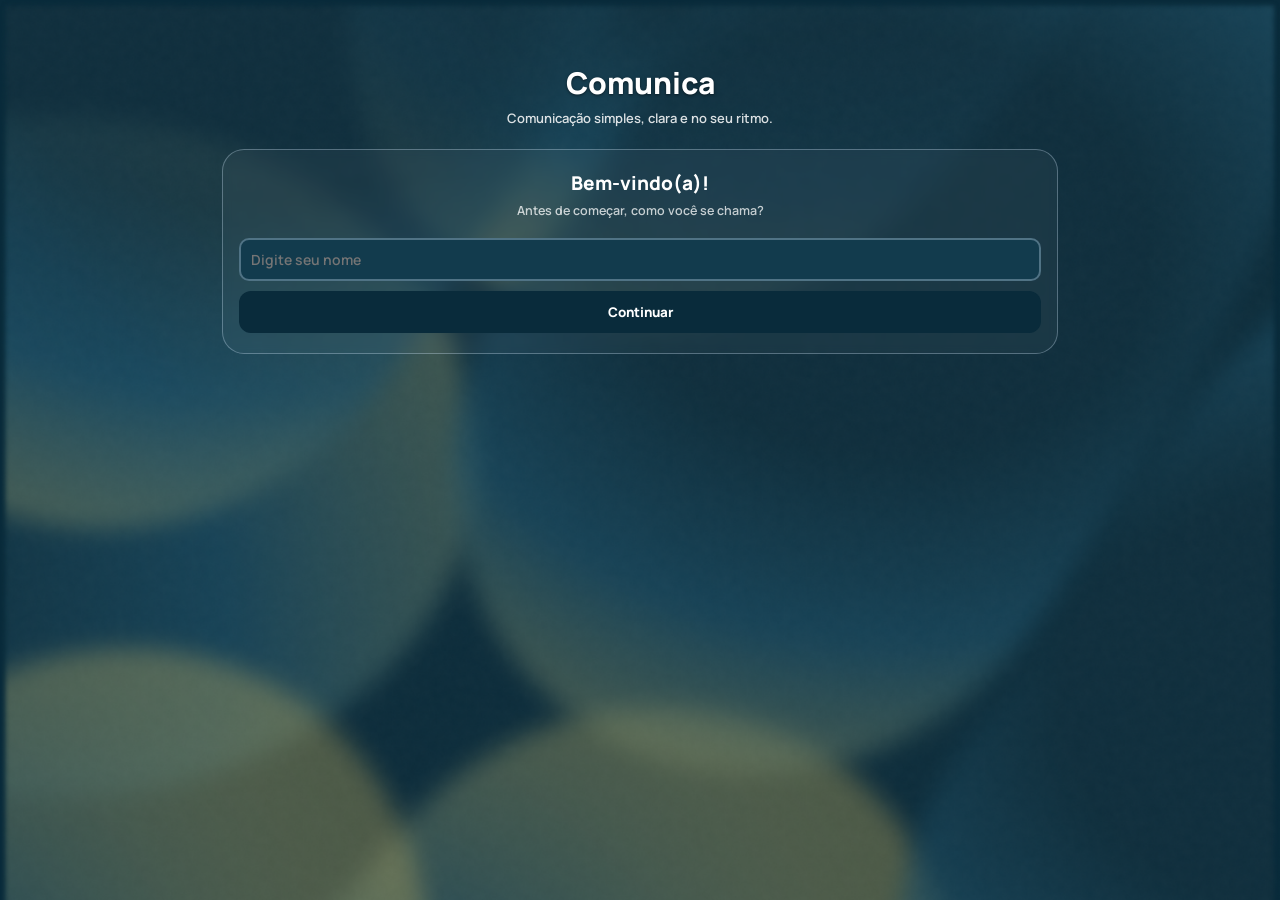
<file: index.html>
<!DOCTYPE html>
<html lang="pt-BR">
<head>
<meta charset="UTF-8">
<meta name="viewport" content="width=device-width, initial-scale=1.0, maximum-scale=1.0, user-scalable=no">


<title>Comunica</title>

<style>
@import url('https://fonts.googleapis.com/css2?family=Manrope:wght@400;500;600;700;800&display=swap');

:root {
  --sky-top: #d4eafb;
  --sky-bottom: #f7fbff;
  --yellow: #dca707;
  --yellow-dark: #ae8100;
  --navy: #092B3B;
  --navy-soft: #ffffff;
  --card: #123b4d;
  --card-border: rgba(212, 234, 251, 0.32);
  --green: #1c5873;
  --red: #1c5873;
  --white: #ffffff;
  --radius: 10px;
  --font: 'Manrope', sans-serif;
  --font-title: 'Manrope', sans-serif;
}

* {
  box-sizing: border-box;
  margin: 0;
  padding: 0;
}

html,
body {
   width: 100%;
    min-height: 100%;
    margin: 0;
    padding: 0;
    background-color: #092B3B;
    color: var(--white);
}
#app {
    width: 100%;
    max-width: none;
    min-height: 100vh;
    border: none;
    outline: none;
    box-shadow: none;
}

body,.bg-outras{
    font-family: var(--font);
    background-image: url("../img/background.png");
    background-size: cover;
    background-position: top;
    background-repeat: no-repeat;
    background-attachment: fixed;
    
    color: var(--navy);
    min-height: 100vh;
    display: flex;
    justify-content: center;
    overflow-x: hidden;
}



#app,
.app {
  width: 100%;
  max-width: 900px;
  min-height: 100vh;
  position: relative;
  display: flex;
  flex-direction: column;
  padding: clamp(12px, 3vw, 32px);
}
.topbar{
  display: flex;
  gap: 0.5rem;
}

.topbar,
.app-header {
  width: 100%;
  display: flex;
  align-items: center;
  justify-content: space-between;
  padding: 8px 0 14px;
}

.topbar-title {
  font-family: var(--font-title);
  font-size: 18px;
  font-weight: 800;
  color: var(--white);
  text-shadow: 0 1px 3px rgba(0, 0, 0, 0.5);
  text-align: center;
}

.icon-btn,
.profile-btn {
  width: 44px;
  height: 44px;
  border: none;
  border-radius: 50%;
  background: rgba(255, 255, 255, 0.9);
  display: flex;
  align-items: center;
  justify-content: center;
  font-size: 20px;
  cursor: pointer;
  color: var(--navy);
  box-shadow: 0 4px 8px rgba(23, 58, 94, 0.15);
  backdrop-filter: blur(5px);
  transition: transform 0.15s ease, background 0.15s ease;
}

.icon-btn:hover,
.profile-btn:hover {
  transform: scale(1.05);
}

.icon-btn:active,
.profile-btn:active {
  transform: scale(0.94);
}


.home-hero {
  width: 100%;
  display: flex;
  justify-content: center;
  margin-top: 8px;
  margin-bottom: 12px;
}


.hero-cover-img {
  width: 100%;
  max-width: 430px;
  height: auto;
  display: block;
  border-radius: 18px;
  object-fit: contain;
}

.menu {
  margin-top: 10px;
  display: flex;
  flex-direction: column;
  gap: 10px;
  width: 100%;
}

.home-screen {
  
  display: grid;
  justify-content: center;
  text-align: left;
  gap:2rem
}

.brand-intro {
  margin: 12px 0 26px;
}

.brand-intro h1 {
  margin: 0;
  color: var(--white);
  font-family: var(--font-title);
  font-size: clamp(30px, 7vw, 42px);
  font-weight: 800;
  letter-spacing: -0.045em;
}

.brand-intro p {
  margin: 7px 0 0;
  color: var(--white);
  font-size: 14px;
  font-weight: 500;
}

.menu-btn.primary,
.card.yellow,
.action-btn.primary {
  background: transparent;
  border-color: var(--card-border);
}

.menu-btn,
.card,
.word-card,
.phrase-card,
.profile-card,
.history-card {
  box-shadow: 0 4px 14px rgba(28, 88, 115, 0.09);
  
}

.topbar-title {
  color: var(--white);
  text-shadow: none;
}


.menu-btn,
.card {
  width: 100%;
  display: flex;
  align-items: center;
  gap: 10px;

  border: 1.5px solid var(--card-border);
  border-radius: var(--radius);
  padding: 10px 14px;
  cursor: pointer;
  text-align: left;
  text-decoration: none;
  color: inherit;
  
 
  font-family: var(--font);
  backdrop-filter: blur(6px);
  transition: transform 0.1s ease, border-color 0.15s ease;
}

.menu-btn:hover,
.card:hover {
  transform: translateY(-2px);
}

.menu-btn:active,
.card:active {
  transform: scale(0.98);
}



.menu-emoji,
.card-icon {
  width: 32px;
  display: flex;
  align-items: center;
  justify-content: center;
  font-size: 24px;
  text-align: center;
}

.line-menu-icon {
  position: relative;
  width: 30px;
  height: 30px;
  flex: 0 0 30px;
}

.line-menu-icon::before,
.line-menu-icon::after {
  position: absolute;
  box-sizing: border-box;
  content: '';
}

.icon-message::before { inset: 4px 3px 7px; border: 2px solid var(--white); border-radius: 7px; }
.icon-message::after { bottom: 4px; left: 8px; width: 7px; height: 7px; border-bottom: 2px solid var(--white); border-left: 2px solid var(--white); transform: rotate(-45deg); }
.icon-favorite::before { inset: 0; color: var(--white); font-size: 31px; line-height: 28px; text-align: center; content: '☆'; }
.icon-library::before { top: 3px; left: 5px; width: 20px; height: 24px; border: 2px solid var(--white); border-radius: 3px; }
.icon-library::after { top: 9px; left: 10px; width: 10px; height: 2px; background: var(--white); box-shadow: 0 5px 0 var(--white), 0 10px 0 var(--white); }
.icon-settings::before { top: 7px; left: 7px; width: 16px; height: 16px; border: 2px solid var(--white); border-radius: 50%; box-shadow: 0 -6px 0 -4px var(--white), 0 6px 0 -4px var(--white), 6px 0 0 -4px var(--white), -6px 0 0 -4px var(--white); }
.icon-challenge::before { inset: 3px; border: 2px solid var(--white); border-radius: 50%; }
.icon-challenge::after { top: 12px; left: 12px; width: 6px; height: 6px; background: var(--white); border-radius: 50%; }

.profile-outline { position: relative; display: block; width: 20px; height: 20px; border: 2px solid var(--white); border-radius: 50%; }
.profile-outline::before, .profile-outline::after { position: absolute; left: 50%; box-sizing: border-box; content: ''; transform: translateX(-50%); }
.profile-outline::before { top: 3px; width: 6px; height: 6px; border: 1.5px solid var(--white); border-radius: 50%; }
.profile-outline::after { bottom: 2px; width: 11px; height: 6px; border: 1.5px solid var(--white); border-radius: 7px 7px 3px 3px; }

.app-line-icon {
  width: 21px;
  height: 21px;
  fill: none;
  stroke: var(--white);
  stroke-linecap: round;
  stroke-linejoin: round;
  stroke-width: 1.8;
}

.menu-text,
.card-text {
  flex: 1;
}

.menu-title,
.card-text h3 {
  font-family: var(--font-title);
  font-size: 14px;
  line-height: 1.1;
  color: var(--white);
  font-weight: 800;
  margin: 0 0 2px;
}

.menu-sub,
.card-text p {
  font-size: 11px;
  line-height: 1.2;
  color: var(--navy-soft);
  font-weight: 600;
  margin: 0;
}

.menu-arrow,
.chevron {
  font-size: 20px;
  color: var(--navy-soft);
  margin-left: 6px;
}

.about-link {
  text-align: center;
  margin-top: 14px;
  font-size: 13px;
  font-weight: 800;
  color: #ffffff;
  cursor: pointer;
  text-decoration: none;
  letter-spacing: 0.3px;
  text-shadow: 0 1px 4px rgba(0, 0, 0, 0.6);
}

.about-link:hover {
  text-decoration: underline;
}



.screen {
  width: 100%;
  padding: 4px 0 18px;
  flex: 1;
  display: flex;
  flex-direction: column;
}

.section-label {
  font-family: var(--font-title);
  font-size: 14px;
  font-weight: 800;
  color: var(--white);
  margin: 4px 0 10px;
  text-shadow: 0 1px 2px rgba(255, 255, 255, 0.6);
}



.phrase-bar {
  width: 100%;
  background: #ffffff;
  border: 2px solid var(--card-border);
  border-radius: 16px;
  min-height: 60px;
  height: auto;
  padding: 8px 14px;
  display: flex;
  flex-wrap: wrap;
  gap: 8px;
  align-items: center;
  align-content: center;
  font-weight: 700;
  font-size: 17px;
  margin-bottom: 16px;
  box-shadow: 0 3px 8px rgba(23, 58, 94, 0.08);
}

.phrase-chip {
 
 
  display: inline-flex;
  align-items: center;
  justify-content: center;
  gap: 5px;
  line-height: 1;
  font-weight: 800;
  white-space: nowrap;

}
.phrase-chip span{
  color: #092B3B;
}

.phrase-placeholder {
  color: #123b4d6c;
  font-weight: 600;
  font-size: 15px;
  line-height: 1.3;
}


.layer-label {
  text-align: center;
  font-family: var(--font-title);
  font-weight: 800;
  font-size: 13px;
  color: #ffffff;
  text-shadow: 0 1px 3px rgba(0, 0, 0, 0.5);
  margin-bottom: 14px;
  letter-spacing: 0.5px;
}

.carousel-wrap {
  position: relative;
  display: flex;
  align-items: center;
  justify-content: center;
  gap: 8px;
  margin-bottom: 18px;
  min-height: 190px;
}

.carousel-track {
  display: flex;
  align-items: center;
  justify-content: center;
  gap: 10px;
  width: 100%;
  overflow: visible;
}

.carousel-arrow {
  width: 40px;
  height: 40px;
  flex: 0 0 auto;
  border: 1px solid #dca707;
  border-radius: 50%;
  background: transparent;
  color: white;
  font-size: 24px;
  font-weight: 800;
  cursor: pointer;
  box-shadow: 0 3px 8px rgba(23, 58, 94, 0.18);
  transition: transform 0.1s ease;
}

.carousel-arrow:active {
  transform: scale(0.9);
}

.carousel-arrow:disabled {
  opacity: 0.35;
  cursor: default;
}

.carousel-card {
  flex: 0 0 auto;
  background: var(--card);
  border: 2px solid var(--card-border);
  border-radius: 18px;
  display: flex;
  flex-direction: column;
  align-items: center;
  justify-content: center;
  gap: 6px;
  cursor: pointer;
  transition:
    transform 0.18s ease,
    opacity 0.18s ease,
    border-color 0.18s ease,
    box-shadow 0.18s ease;
  backdrop-filter: blur(4px);
  user-select: none;
}

.carousel-card.side {
  width: 78px;
  height: 110px;
  opacity: 0.55;
  transform: scale(0.82);
}

.carousel-card.side .emoji {
  font-size: 26px;
}

.carousel-card.side .label {
  font-size: 11px;
}

.carousel-card.center {
  width: 120px;
  height: 150px;
  opacity: 1;
  transform: scale(1);
  border-color: var(--yellow-dark);
  background: var(--yellow);
  box-shadow: 0 6px 16px rgba(23, 58, 94, 0.25);
}

.carousel-card.center .emoji {
  font-size: 42px;
}

.carousel-card.center .label {
  font-size: 15px;
}

.carousel-card .emoji {
  line-height: 1;
}

.carousel-card .label {
  font-family: var(--font-title);
  font-weight: 800;
  text-align: center;
  color: var(--white);
  padding: 0 4px;
}

.carousel-card:hover {
  transform: scale(0.9);
}

.carousel-card.center:hover {
  transform: scale(1.04);
}

.carousel-card.empty {
  visibility: hidden;
}


.confirm-btn {
  width: 100%;
  background: var(--yellow);
  color: #ffffff;
  border: none;
  border-radius: 16px;
  padding: 14px;
  font-family: var(--font);
  font-weight: 800;
  font-size: 16px;
  cursor: pointer;
  margin-bottom: 10px;
 border: 1px solid #ae8100;
  transition: transform 0.1s ease, opacity 0.15s ease;
}

.confirm-btn:active {
  transform: scale(0.98);
}

.confirm-btn:disabled {
  opacity: 0.45;
  cursor: not-allowed;
}


.action-row {
  width: 100%;
  display: flex;
  gap: 10px;
  margin-bottom: 16px;
 
}

.action-row button {
  flex: 1;
  border:1px solid var(--card-border);
  background: transparent;
  color: white;
  border-radius: 12px;
  padding: 10px 6px;
  font-family: var(--font);
  font-weight: 800;
  font-size: 13px;
  cursor: pointer;
  transition: transform 0.1s ease;
}

.action-row button:active {
  transform: scale(0.96);
}



.word-card {
  position: relative;
}

.favorite-toggle {
  position: absolute;
  top: 6px;
  right: 6px;
  border: 0;
  background: transparent;
  color: var(--navy);
  font-size: 18px;
  line-height: 1;
  padding: 2px;
  cursor: pointer;
}

.favorite-toggle.is-favorite {
  color: var(--yellow-dark);
}

.speak-btn {
  width: 100%;
  display: flex;
  align-items: center;
  justify-content: center;
  gap: 8px;
  background: var(--navy);
  color: #ffffff;
  border: none;
  border-radius: 16px;
  padding: 14px;
  font-family: var(--font);
  font-weight: 800;
  font-size: 17px;
  cursor: pointer;
  margin-bottom: 14px;
  box-shadow: 0 4px 10px rgba(76, 175, 125, 0.35);
  transition: transform 0.1s ease, opacity 0.15s ease;
}

.speak-btn:active {
  transform: scale(0.98);
}

.speak-btn:disabled {
  opacity: 0.5;
  cursor: not-allowed;
}

.hint {
  text-align: center;
  font-size: 12px;
  font-weight: 700;
  color: #ffffff;
  text-shadow: 0 1px 3px rgba(0, 0, 0, 0.5);
  margin-top: auto;
  padding-top: 10px;
}



.back-link {
  display: inline-flex;
  align-items: center;
  gap: 6px;
  font-weight: 800;
  color: #ffffff;
  margin-bottom: 6px;
  cursor: pointer;
  font-size: 14px;
  width: max-content;
  padding: 5px;
  border-radius: 20px;
  text-shadow: 0 1px 3px rgba(0, 0, 0, 0.5);
}

.back-link:hover {
  text-decoration: underline;
}

.cat-grid {
  width: 100%;
  display: grid;
  grid-template-columns: repeat(2, 1fr);
  gap: 12px;
}

.cat-card {
  background: transparent;
  border: 2px solid var(--card-border);
  border-radius: 18px;
  padding: 16px 10px;
  text-align: center;
  cursor: pointer;
  box-shadow: 0 3px 8px rgba(23, 58, 94, 0.1);
  backdrop-filter: blur(4px);
  transition: transform 0.1s ease;
}

.cat-card:hover {
  transform: translateY(-2px);
}

.cat-card:active {
  transform: scale(0.97);
}

.cat-card .emoji {
  font-size: 34px;
  display: block;
  margin-bottom: 6px;
}

.cat-card .label {
  font-family: var(--font-title);
  font-weight: 800;
  font-size: 14px;
  color: var(--white);
}

.cat-card .count {
  font-size: 11.5px;
  color: var(--navy-soft);
  font-weight: 600;
}



.word-grid {
  width: 100%;
  display: grid;
  grid-template-columns: repeat(3, 1fr);
  gap: 10px;
  margin-bottom: 10px;
}

.word-card {
  min-height: 150px;
  background: var(--card);
  border: 2px solid var(--card-border);
  border-radius: 16px;
  padding: 12px 6px;
  display: flex;
  flex-direction: column;
  align-items: center;
  justify-content: center;
  gap: 7px;
  cursor: pointer;
  font-family: var(--font);
  box-shadow: 0 3px 8px rgba(23, 58, 94, 0.1);
  backdrop-filter: blur(4px);
  transition:
    transform 0.1s ease,
    background 0.1s ease;
}

.word-card:hover {
  transform: translateY(-2px);
}

.word-card:active {
  transform: scale(0.95);
}

.word-card .emoji {
  font-size: 30px;
  line-height: 1;
}

.word-card .label {
  font-family: var(--font-title);
  font-weight: 800;
  font-size: 14px;
  text-align: center;
  color: var(--white);
}

.word-card .description {
  font-size: 10px;
  color: var(--navy-soft);
  text-align: center;
  line-height: 1.15;
  padding: 0 4px;
}

.word-card.selected {
  background: var(--yellow);
  border-color: var(--yellow-dark);
}

.word-card::after {
  content: '☆';
  font-size: 18px;
  color: var(--navy);
  margin-top: 2px;
}



.fav-item {
  width: 100%;
  background: var(--card);
  border: 2px solid var(--card-border);
  border-radius: 16px;
  padding: 12px 14px;
  margin-bottom: 10px;
  display: flex;
  align-items: center;
  gap: 10px;
  backdrop-filter: blur(4px);
}

.fav-item .txt {
  flex: 1;
  font-weight: 700;
  color: var(--white);
}

.fav-item button {
  background: var(--yellow);
  border: none;
  border-radius: 10px;
  padding: 8px 10px;
  font-weight: 800;
  cursor: pointer;
  color: var(--navy);
}

.fav-remove {
  background: none !important;
  color: var(--red) !important;
  font-size: 16px;
}

.empty-state {
  text-align: center;
  color: #ffffff;
  font-weight: 700;
  padding: 40px 20px;
  text-shadow: 0 1px 3px rgba(0, 0, 0, 0.5);
}



.form-block {
  width: 100%;
  background: var(--card);
  border: 2px solid var(--card-border);
  border-radius: 18px;
  padding: 16px;
  margin-bottom: 16px;
  backdrop-filter: blur(4px);
}

.form-block h3 {
  margin: 0 0 10px;
  font-family: var(--font-title);
  font-size: 15px;
  font-weight: 800;
  color: var(--white);
}

.form-row {
  width: 100%;
  display: flex;
  gap: 8px;
  margin-bottom: 10px;
}

.form-row input,
.form-row select {
  min-width: 0;
  flex: 1;
  border: 2px solid var(--card-border);
  border-radius: 10px;
  padding: 10px;
  font-family: var(--font);
  font-weight: 600;
  font-size: 14px;
  color: var(--white);
  background: #ffffff;
}

.form-row input:focus,
.form-row select:focus {
  outline: none;
  border-color: var(--yellow-dark);
}

.emoji-row {
  display: flex;
  flex-wrap: wrap;
  gap: 6px;
  margin-bottom: 10px;
}

.emoji-pick {
  font-size: 22px;
  background: #ffffff;
  border: 2px solid var(--card-border);
  border-radius: 10px;
  padding: 6px 8px;
  cursor: pointer;
  transition: transform 0.1s ease;
}

.emoji-pick:hover {
  transform: scale(1.05);
}

.emoji-pick.chosen {
  border-color: var(--yellow-dark);
  background: var(--sky-top);
}

.submit-btn {
  width: 100%;
  background: var(--navy);
  color: #ffffff;
  border: none;
  border-radius: 12px;
  padding: 12px;
  font-family: var(--font);
  font-weight: 800;
  cursor: pointer;
  transition: transform 0.1s ease;
}

.submit-btn:active {
  transform: scale(0.98);
}

.custom-list {
  display: flex;
  flex-wrap: wrap;
  gap: 8px;
  margin-top: 8px;
}

.custom-chip {
  background: #ffffff;
  border: 1.5px solid var(--card-border);
  border-radius: 20px;
  padding: 6px 12px;
  font-size: 13px;
  font-weight: 700;
  display: flex;
  align-items: center;
  gap: 6px;
}

.custom-chip span.x {
  color: var(--red);
  cursor: pointer;
  font-weight: 800;
}



.challenge-card {
  width: 100%;
  background: var(--card);
  border: 2px solid var(--card-border);
  border-radius: 18px;
  padding: 20px;
  text-align: center;
  margin-bottom: 16px;
  backdrop-filter: blur(4px);
}

.challenge-card .emoji {
  font-size: 44px;
  line-height: 1;
}

.challenge-card p {
  font-weight: 700;
  font-size: 16px;
  color:white;
  margin-bottom: 0;
}

.stars {
  text-align: center;
  font-family: var(--font-title);
  font-weight: 800;
  font-size: 18px;
  margin-bottom: 10px;
  color: var(--yellow);
  text-shadow: 0 1px 3px rgba(0, 0, 0, 0.5);
}



.info-block {
  width: 100%;
  background: var(--card);
  border: 2px solid var(--card-border);
  border-radius: 18px;
  padding: 16px;
  margin-bottom: 12px;
  font-weight: 600;
  line-height: 1.5;
  font-size: 14px;
  color: var(--navy);
  backdrop-filter: blur(4px);
}

.profile-stat {
  display: flex;
  justify-content: space-between;
  align-items: center;
  padding: 10px 0;
  border-bottom: 1px solid var(--card-border);
  font-weight: 700;
  color: var(--white);
}


.toast {
  position: fixed;
  bottom: 24px;
  left: 50%;
  transform: translateX(-50%);
  background: var(--navy);
  color: #ffffff;
  padding: 12px 20px;
  border-radius: 14px;
  font-weight: 700;
  box-shadow: 0 6px 16px rgba(0, 0, 0, 0.25);
  z-index: 50;
  opacity: 0;
  transition: opacity 0.25s ease;
  max-width: 90%;
  text-align: center;
  pointer-events: none;
}

.toast.show {
  opacity: 1;
}


@media (max-width: 420px) {

  #app,
  .app {
    padding: 12px;
  }

  .word-grid {
    grid-template-columns: repeat(3, 1fr);
    gap: 8px;
  }

  .word-card {
    min-height: 140px;
    padding: 10px 4px;
  }

  .word-card .emoji {
    font-size: 27px;
  }

  .word-card .label {
    font-size: 12px;
  }

  .word-card .description {
    font-size: 9px;
  }

  .action-row {
    gap: 7px;
  }

  .action-row button {
    font-size: 12px;
    padding: 10px 4px;
  }

  .carousel-card.center {
    width: 108px;
    height: 138px;
  }

  .carousel-card.center .emoji {
    font-size: 36px;
  }

  .carousel-card.side {
    width: 68px;
    height: 98px;
  }

  .carousel-card.side .emoji {
    font-size: 23px;
  }

  .carousel-card.side .label {
    font-size: 10px;
  }

  .carousel-arrow {
    width: 36px;
    height: 36px;
  }
}

@media (max-width: 350px) {

  .word-card {
    min-height: 130px;
  }

  .word-card .emoji {
    font-size: 25px;
  }

  .word-card .label {
    font-size: 11px;
  }

  .phrase-bar {
    min-height: 56px;
    padding: 7px 10px;
  }

  .carousel-card.center {
    width: 96px;
    height: 128px;
  }

  .carousel-card.side {
    width: 60px;
    height: 90px;
  }

  .carousel-track {
    gap: 5px;
  }

  .carousel-wrap {
    gap: 4px;
  }
}



@media (min-width: 600px) {
  .home-screen {
    padding-top: clamp(48px, 8vh, 100px);
  }

  .topbar-title {
    font-size: 22px;
  }

  .menu {
    max-width: 760px;
    margin-left: auto;
    margin-right: auto;
    gap: 14px;
  }

  .menu-btn {
    padding: 16px 20px;
  }

  .menu-title {
    font-size: 17px;
  }

  .menu-sub {
    font-size: 13px;
  }

  .cat-grid {
    grid-template-columns: repeat(3, 1fr);
    gap: 16px;
  }

  .word-grid {
    grid-template-columns: repeat(4, 1fr);
    gap: 14px;
  }

  .word-card {
    min-height: 160px;
  }

  .screen {
    max-width: 820px;
    width: 100%;
    margin-left: auto;
    margin-right: auto;
  }
}

@media (min-width: 900px) {
  .word-grid {
    grid-template-columns: repeat(5, 1fr);
  }
}

/* Acabamento da identidade: fundo azul-claro, superfícies brancas e relevo suave. */
.icon-btn,
.profile-btn,
.menu-btn,
.card,
.word-card,
.phrase-card,
.category-card,
.profile-card,
.history-card,
.action-btn {
  box-shadow: 0 8px 20px rgba(28, 88, 115, 0.16);
}

.menu-btn.primary,
.card.yellow,
.action-btn.primary {
  color: var(--white);
  box-shadow: 0 10px 22px rgba(174, 129, 0, 0.22);
}



#app input,
#app select,
#app textarea,
#app .word-card,
#app .phrase-card,
#app .category-card,
#app .profile-card,
#app .history-card {
  background: #123b4d;
  border-color: rgba(212, 234, 251, 0.32);
}

#app .icon-btn,
#app .profile-btn {
  background: #123b4d;
  border: 1px solid rgba(212, 234, 251, 0.5);
}

#app :is(button, [role="button"], input, select, textarea):focus-visible {
  outline: 3px solid var(--yellow);
  outline-offset: 3px;
}


/* ===== Layout Infantil ===== */
/* Ativado quando STATE.data.profile.layout === 'infantil'
   (automaticamente ao salvar idade de 0 a 14 anos, ou
   manualmente pelo botão na página de perfil). Deixa a
   interface maior, mais colorida e mais arredondada. */

body.layout-infantil {
  --radius: 22px;
  --yellow: #ffb703;
  --yellow-dark: #d98c00;
  --card: #1f5c78;
}

body.layout-infantil .menu-btn,
body.layout-infantil .card,
body.layout-infantil .word-card,
body.layout-infantil .cat-card,
body.layout-infantil .form-block,
body.layout-infantil .info-block,
body.layout-infantil .challenge-card,
body.layout-infantil .fav-item {
  border-width: 3px;
  border-radius: 22px;
}

body.layout-infantil .topbar-title {
  font-size: 21px;
}

body.layout-infantil .icon-btn,
body.layout-infantil .profile-btn {
  width: 52px;
  height: 52px;
  font-size: 24px;
}

body.layout-infantil .menu-title,
body.layout-infantil .card-text h3 {
  font-size: 16px;
}

body.layout-infantil .menu-sub,
body.layout-infantil .card-text p {
  font-size: 12.5px;
}

body.layout-infantil .word-card .emoji,
body.layout-infantil .cat-card .emoji {
  font-size: 40px;
}

body.layout-infantil .word-card .label,
body.layout-infantil .cat-card .label {
  font-size: 16px;
}

body.layout-infantil .carousel-card.center .emoji {
  font-size: 54px;
}

body.layout-infantil .carousel-card.center .label {
  font-size: 17px;
}

body.layout-infantil .carousel-card.side .emoji {
  font-size: 32px;
}

body.layout-infantil .challenge-card .emoji {
  font-size: 54px;
}

body.layout-infantil .speak-btn,
body.layout-infantil .submit-btn,
body.layout-infantil .confirm-btn {
  border-radius: 24px;
  font-size: 19px;
  padding: 16px;
}

body.layout-infantil .action-row button {
  border-radius: 16px;
  font-size: 14px;
  padding: 12px 6px;
}

body.layout-infantil .stars {
  font-size: 21px;
}


/* ===== Onboarding (login + escolha de perfil) ===== */

.onboard-wrap {
  width: 100%;
  display: flex;
  flex-direction: column;
  padding-top: 30px;
}

.onboard-title {
  font-family: var(--font-title);
  font-size: 30px;
  font-weight: 800;
  color: #ffffff;
  text-align: center;
  text-shadow: 0 1px 3px rgba(0, 0, 0, 0.5);
  margin-bottom: 6px;
}

.onboard-subtitle {
  text-align: center;
  font-size: 13px;
  font-weight: 600;
  color: rgba(255, 255, 255, 0.85);
  margin-bottom: 22px;
}

.onboard-panel {
  width: 100%;
  background: rgba(255, 255, 255, 0.04);
  border: 1.5px solid var(--card-border);
  border-radius: 22px;
  padding: 20px 16px;
  backdrop-filter: blur(4px);
}

.onboard-panel h2 {
  text-align: center;
  font-family: var(--font-title);
  font-size: 19px;
  font-weight: 800;
  color: #ffffff;
  margin: 0 0 6px;
}

.onboard-panel > p {
  text-align: center;
  font-size: 12.5px;
  font-weight: 600;
  color: rgba(255, 255, 255, 0.75);
  margin: 0 0 18px;
  line-height: 1.4;
}

.profile-choice-grid {
  display: grid;
  grid-template-columns: 1fr 1fr;
  gap: 10px;
  margin-bottom: 14px;
}

.profile-choice-card {
  border-radius: 16px;
  padding: 14px 12px;
  border: 2px solid transparent;
  cursor: pointer;
  text-align: left;
  transition:
    transform 0.1s ease,
    border-color 0.15s ease;
}

.profile-choice-card:hover {
  transform: translateY(-2px);
}

.profile-choice-card:active {
  transform: scale(0.97);
}

.profile-choice-card.kids {
  background: linear-gradient(180deg, #ffe08a, var(--yellow));
}

.profile-choice-card.adult {
  background: #dfeeff;
}

.profile-choice-card.selected {
  border-color: #ffffff;
  box-shadow: 0 0 0 2px rgba(255, 255, 255, 0.5);
}

.profile-choice-card .emoji {
  font-size: 22px;
  line-height: 1;
  margin-bottom: 8px;
}

.profile-choice-card .tag {
  font-size: 9px;
  font-weight: 800;
  letter-spacing: 0.05em;
  text-transform: uppercase;
  color: var(--navy);
  opacity: 0.65;
  margin-bottom: 4px;
}

.profile-choice-card .title {
  font-family: var(--font-title);
  font-size: 14.5px;
  font-weight: 800;
  color: var(--navy);
  margin-bottom: 6px;
  line-height: 1.15;
}

.profile-choice-card .desc {
  font-size: 10.5px;
  font-weight: 600;
  color: var(--navy);
  opacity: 0.85;
  line-height: 1.3;
  margin-bottom: 10px;
}

.profile-choice-card .foot {
  font-size: 9.5px;
  font-weight: 800;
  color: var(--navy);
  opacity: 0.7;
}

.onboard-continue-bar {
  width: 100%;
  text-align: center;
  padding: 13px;
  border: none;
  border-radius: 14px;
  font-family: var(--font);
  font-weight: 800;
  font-size: 12.5px;
  margin-top: 4px;
  background: rgba(155, 140, 40, 0.5);
  color: rgba(255, 255, 255, 0.65);
  cursor: not-allowed;
}

.onboard-continue-bar.enabled {
  background: var(--navy);
  color: #ffffff;
  cursor: pointer;
}

.onboard-continue-bar:disabled {
  opacity: 1;
}

.onboard-hint {
  text-align: center;
  font-size: 11px;
  font-weight: 600;
  color: rgba(255, 255, 255, 0.6);
  margin-top: 12px;
}
</style>
</head>

<body>

<div id="app"></div>
<div id="toast" class="toast"></div>

<script>


const DEFAULT_CATEGORIES = [
  { id: 'pessoas', label: 'Pessoas', emoji: '', custom: false },
  { id: 'necessidades', label: 'Necessidades', emoji: '', custom: false },
  { id: 'sentimentos', label: 'Sentimentos', emoji: '', custom: false },
  { id: 'atividades', label: 'Atividades', emoji: '', custom: false },
  { id: 'lugares', label: 'Lugares', emoji: '', custom: false },
  { id: 'acoes', label: 'Ações', emoji: '', custom: false }
];

const DEFAULT_WORDS = [

  /* Pessoas */
  {
    id: 'eu',
    label: 'Eu',
    emoji: '',
    description: 'Quem está falando',
    cat: 'pessoas'
  },

  {
    id: 'voce',
    label: 'Você',
    emoji: '',
    description: 'A pessoa com quem falo',
    cat: 'pessoas'
  },

  {
    id: 'mae',
    label: 'Mãe',
    emoji: '',
    description: 'Minha mãe',
    cat: 'pessoas'
  },

  {
    id: 'pai',
    label: 'Pai',
    emoji: '',
    description: 'Meu pai',
    cat: 'pessoas'
  },

  {
    id: 'professor',
    label: 'Professor',
    emoji: '',
    description: 'Meu professor',
    cat: 'pessoas'
  },

  {
    id: 'amigo',
    label: 'Amigo',
    emoji: '',
    description: 'Meu amigo',
    cat: 'pessoas'
  },

  /* Ações */
  {
    id: 'quero',
    label: 'Quero',
    emoji: '',
    description: 'Eu desejo algo',
    cat: 'acoes'
  },

  {
    id: 'preciso',
    label: 'Preciso',
    emoji: '',
    description: 'Eu preciso de algo',
    cat: 'acoes'
  },

  {
    id: 'estou',
    label: 'Estou',
    emoji: '',
    description: 'Como eu estou',
    cat: 'acoes'
  },

  {
    id: 'gosto',
    label: 'Gosto',
    emoji: '',
    description: 'Eu gosto de algo',
    cat: 'acoes'
  },

  {
    id: 'vou',
    label: 'Vou',
    emoji: '',
    description: 'Eu vou para algum lugar',
    cat: 'acoes'
  },


  {
    id: 'agua',
    label: 'Água',
    emoji: '',
    description: 'Quero beber',
    cat: 'necessidades'
  },

  {
    id: 'comida',
    label: 'Comida',
    emoji: '',
    description: 'Quero comer',
    cat: 'necessidades'
  },

  {
    id: 'banheiro',
    label: 'Banheiro',
    emoji: '',
    description: 'Preciso ir ao banheiro',
    cat: 'necessidades'
  },

  {
    id: 'dormir',
    label: 'Dormir',
    emoji: '',
    description: 'Quero dormir',
    cat: 'necessidades'
  },

  {
    id: 'descansar',
    label: 'Descansar',
    emoji: '',
    description: 'Quero descansar',
    cat: 'necessidades'
  },

  {
    id: 'ajuda',
    label: 'Ajuda',
    emoji: '',
    description: 'Preciso de ajuda',
    cat: 'necessidades'
  },

 
  {
    id: 'feliz',
    label: 'Feliz',
    emoji: '',
    description: 'Estou feliz',
    cat: 'sentimentos'
  },

  {
    id: 'triste',
    label: 'Triste',
    emoji: '',
    description: 'Estou triste',
    cat: 'sentimentos'
  },

  {
    id: 'cansado',
    label: 'Cansado',
    emoji: '',
    description: 'Estou cansado',
    cat: 'sentimentos'
  },

  {
    id: 'commedo',
    label: 'Com medo',
    emoji: '',
    description: 'Estou com medo',
    cat: 'sentimentos'
  },

  {
    id: 'comdor',
    label: 'Com dor',
    emoji: '',
    description: 'Estou com dor',
    cat: 'sentimentos'
  },

  {
    id: 'bem',
    label: 'Bem',
    emoji: '',
    description: 'Estou bem',
    cat: 'sentimentos'
  },

  
  {
    id: 'brincar',
    label: 'Brincar',
    emoji: '',
    description: 'Quero brincar',
    cat: 'atividades'
  },

  {
    id: 'jogar',
    label: 'Jogar',
    emoji: '',
    description: 'Quero jogar',
    cat: 'atividades'
  },

  {
    id: 'assistir',
    label: 'Assistir',
    emoji: '',
    description: 'Quero assistir',
    cat: 'atividades'
  },

  {
    id: 'desenhar',
    label: 'Desenhar',
    emoji: '',
    description: 'Quero desenhar',
    cat: 'atividades'
  },

  {
    id: 'passear',
    label: 'Passear',
    emoji: '',
    description: 'Quero passear',
    cat: 'atividades'
  },

  {
    id: 'musica',
    label: 'Música',
    emoji: '',
    description: 'Quero ouvir música',
    cat: 'atividades'
  },

  
  {
    id: 'casa',
    label: 'Casa',
    emoji: '',
    description: 'Minha casa',
    cat: 'lugares'
  },

  {
    id: 'escola',
    label: 'Escola',
    emoji: '',
    description: 'Minha escola',
    cat: 'lugares'
  },

  {
    id: 'quarto',
    label: 'Quarto',
    emoji: '',
    description: 'Meu quarto',
    cat: 'lugares'
  },

  {
    id: 'hospital',
    label: 'Hospital',
    emoji: '',
    description: 'Preciso ir ao hospital',
    cat: 'lugares'
  },

  {
    id: 'sair',
    label: 'Sair',
    emoji: '',
    description: 'Quero sair',
    cat: 'lugares'
  }
];



const SUGGESTIONS = {

  __start__: [
    'eu',
    'voce',
    'mae',
    'pai',
    'professor',
    'amigo'
  ],

  eu: [
    'quero',
    'preciso',
    'estou',
    'gosto',
    'vou'
  ],

  voce: [
    'quero',
    'preciso',
    'estou',
    'gosto',
    'vou'
  ],

  mae: [
    'quero',
    'preciso',
    'estou',
    'gosto',
    'vou'
  ],

  pai: [
    'quero',
    'preciso',
    'estou',
    'gosto',
    'vou'
  ],

  professor: [
    'quero',
    'preciso',
    'estou',
    'gosto',
    'vou'
  ],

  amigo: [
    'quero',
    'preciso',
    'estou',
    'gosto',
    'vou'
  ],

  quero: [
    'agua',
    'comida',
    'brincar',
    'jogar',
    'assistir',
    'desenhar',
    'passear',
    'musica',
    'dormir',
    'sair',
    'casa'
  ],

  preciso: [
    'agua',
    'comida',
    'banheiro',
    'dormir',
    'descansar',
    'ajuda',
    'hospital'
  ],

  estou: [
    'feliz',
    'triste',
    'cansado',
    'comdor',
    'commedo',
    'bem'
  ],

  gosto: [
    'brincar',
    'jogar',
    'desenhar',
    'assistir',
    'passear',
    'musica'
  ],

  vou: [
    'casa',
    'escola',
    'passear',
    'dormir',
    'banheiro',
    'hospital'
  ],

  agua: [
    'quero',
    'gosto',
    'preciso'
  ],

  comida: [
    'quero',
    'gosto',
    'preciso'
  ],

  banheiro: [
    'preciso',
    'quero'
  ],

  dormir: [
    'quero',
    'preciso',
    'estou'
  ],

  descansar: [
    'quero',
    'preciso',
    'estou'
  ],

  ajuda: [
    'preciso',
    'quero'
  ],

  feliz: [
    'eu',
    'gosto',
    'quero'
  ],

  triste: [
    'eu',
    'preciso',
    'quero'
  ],

  cansado: [
    'eu',
    'quero',
    'preciso'
  ],

  commedo: [
    'eu',
    'preciso',
    'ajuda'
  ],

  comdor: [
    'eu',
    'preciso',
    'ajuda'
  ],

  bem: [
    'eu',
    'gosto',
    'quero'
  ],

  brincar: [
    'eu',
    'quero',
    'gosto'
  ],

  jogar: [
    'eu',
    'quero',
    'gosto'
  ],

  assistir: [
    'eu',
    'quero',
    'gosto'
  ],

  desenhar: [
    'eu',
    'quero',
    'gosto'
  ],

  passear: [
    'eu',
    'quero',
    'vou'
  ],

  musica: [
    'eu',
    'quero',
    'gosto'
  ],

  casa: [
    'eu',
    'vou',
    'quero'
  ],

  escola: [
    'eu',
    'vou',
    'quero'
  ],

  quarto: [
    'eu',
    'vou',
    'quero'
  ],

  hospital: [
    'eu',
    'vou',
    'preciso'
  ],

  sair: [
    'eu',
    'quero',
    'vou'
  ]
};



const CHALLENGES = [

  {
    emoji: '',
    prompt: 'Você está com sede. O que você quer dizer?',
    target: ['eu', 'quero', 'agua']
  },

  {
    emoji: '',
    prompt: 'Você está com fome.',
    target: ['eu', 'quero', 'comida']
  },

  {
    emoji: '',
    prompt: 'Você está cansado e quer descansar.',
    target: ['eu', 'estou', 'cansado']
  },

  {
    emoji: '',
    prompt: 'Você precisa ir ao banheiro.',
    target: ['eu', 'preciso', 'banheiro']
  },

  {
    emoji: '',
    prompt: 'Você quer se divertir um pouco.',
    target: ['eu', 'quero', 'brincar']
  }
];



let STATE = {

  screen: 'home',

  phrase: [],

  categoryOpen: null,

  challenge: null,

  toastTimer: null,

  
  options: [],

  carouselIndex: 0,

  layoutPromptVisible: false,

  onboardSelectedType: null,

  editingProfileName: false,

  data: {

    favWords: [],

    favPhrases: [],

    customWords: [],

    customCategories: [],

    profile: {
      name: '',
      stars: 0,
      age: null,
      layout: 'neutro',
      onboarded: false
    }

  }

};

const STORAGE_KEY = 'comunica:data';



function allCategories() {

  return DEFAULT_CATEGORIES.concat(
    STATE.data.customCategories
  );

}

function allWords() {

  return DEFAULT_WORDS.concat(
    STATE.data.customWords
  );

}

function wordById(id) {

  return allWords().find(
    word => word.id === id
  );

}



function loadData() {

  try {

    const raw = localStorage.getItem(STORAGE_KEY);

    if (raw) {

      const parsed = JSON.parse(raw);

      STATE.data = {

        ...STATE.data,

        ...parsed,

        profile: {
          ...STATE.data.profile,
          ...(parsed.profile || {})
        }

      };

    }

  } catch (error) {

    console.error(
      'Erro ao carregar os dados:',
      error
    );

  }

  if (!STATE.data.profile.onboarded) {

    STATE.screen = 'login';

  }

  loadLayer();

  render();

}

function saveData() {

  try {

    localStorage.setItem(
      STORAGE_KEY,
      JSON.stringify(STATE.data)
    );

  } catch (error) {

    console.error(
      'Erro ao salvar os dados:',
      error
    );

  }

}



function showToast(message) {

  const toast = document.getElementById('toast');

  if (!toast) return;

  toast.textContent = message;

  toast.classList.add('show');

  clearTimeout(STATE.toastTimer);

  STATE.toastTimer = setTimeout(() => {

    toast.classList.remove('show');

  }, 1800);

}


function speak(text) {

  if (!('speechSynthesis' in window)) {

    showToast(
      'A voz não é suportada neste navegador.'
    );

    return;

  }

  if (!text) return;

  const utterance =
    new SpeechSynthesisUtterance(text);

  utterance.lang = 'pt-BR';

  const voices =
    window.speechSynthesis.getVoices();

  const ptVoice =
    voices.find(
      voice =>
        voice.lang &&
        voice.lang
          .toLowerCase()
          .startsWith('pt')
    );

  if (ptVoice) {

    utterance.voice = ptVoice;

  }

  window.speechSynthesis.cancel();

  window.speechSynthesis.speak(
    utterance
  );

}



function go(screen, extra = {}) {

  STATE.screen = screen;

  Object.assign(
    STATE,
    extra
  );

  if (screen !== 'challenge') {

    STATE.challenge = null;

  }

  if (screen !== 'profile') {

    STATE.layoutPromptVisible = false;

    STATE.editingProfileName = false;

  }

  render();

  window.scrollTo(
    0,
    0
  );

}



function addWordToPhrase(word) {

  if (!word) return;

  STATE.phrase.push(word);

  loadLayer();

  render();

}

function eraseLast() {

  if (STATE.phrase.length === 0) {

    showToast('Não há palavras para apagar.');

    return;

  }

  speak('Apagar');

  STATE.phrase.pop();

  loadLayer();

  render();

}

function clearPhrase() {

  if (STATE.phrase.length > 0) {

    speak('Limpar frase');

  }

  STATE.phrase = [];

  loadLayer();

  render();

}

function currentPhraseText() {

  return STATE.phrase
    .map(word => word.label)
    .join(' ');

}



function favoritePhrase() {

  if (STATE.phrase.length === 0) {

    showToast(
      'Monte uma frase primeiro.'
    );

    return;

  }

  const text =
    currentPhraseText();

  if (
    !STATE.data.favPhrases.includes(text)
  ) {

    STATE.data.favPhrases.push(text);

    saveData();

    showToast(
      'Frase adicionada aos favoritos '
    );

  } else {

    showToast(
      'Essa frase já está nos favoritos.'
    );

  }

  render();

}



function currentLayerKey() {

  const last =
    STATE.phrase[
      STATE.phrase.length - 1
    ];

  return last
    ? last.id
    : '__start__';

}

function loadLayer() {

  const key =
    currentLayerKey();

  let suggestions =
    SUGGESTIONS[key] || [];

  

  const customWords =
    STATE.data.customWords
      .filter(word =>
        !suggestions.includes(word.id)
      )
      .map(word => word.id);

  const combined =
    suggestions.concat(customWords);

  STATE.options =
    combined.filter(
      id => wordById(id)
    );

  if (
    STATE.carouselIndex >=
    STATE.options.length
  ) {

    STATE.carouselIndex = 0;

  }

}

function moveCarousel(delta) {

  if (
    STATE.options.length === 0
  ) {

    return;

  }

  const total =
    STATE.options.length;

  STATE.carouselIndex =
    (
      STATE.carouselIndex +
      delta +
      total
    ) % total;

  render();

}

function confirmSelection() {

  if (
    STATE.options.length === 0
  ) {

    showToast(
      'Não há mais opções.'
    );

    return;

  }

  const id =
    STATE.options[
      STATE.carouselIndex
    ];

  const word =
    wordById(id);

  if (!word) return;

  STATE.phrase.push(word);

  if (STATE.phrase.length === 3) {
    setTimeout(() => {
      speak(currentPhraseText());
    }, 250);
  } else {
    speak(word.label);
  }

  STATE.carouselIndex = 0;

  loadLayer();

  render();

}

function speakPhrase() {

  const text =
    currentPhraseText();

  if (text) {

    speak(text);

  }

}



function isFavoriteWord(wordId) {
  return STATE.data.favWords.includes(wordId);
}

function toggleFavoriteWord(wordId) {
  const index = STATE.data.favWords.indexOf(wordId);

  if (index >= 0) {
    STATE.data.favWords.splice(index, 1);
    showToast('Palavra removida dos favoritos.');
  } else {
    STATE.data.favWords.push(wordId);
    showToast('Palavra adicionada aos favoritos ⭐');
  }

  saveData();
  render();
}

function wordCardHtml(word, selected = false) {
  const favorite = isFavoriteWord(word.id);

  return `
    <div class="word-card ${selected ? 'selected' : ''}" data-word="${word.id}">
      <button type="button" class="favorite-toggle ${favorite ? 'is-favorite' : ''}"
        data-fav-word="${word.id}"
        aria-label="${favorite ? 'Remover dos favoritos' : 'Adicionar aos favoritos'}"
        title="${favorite ? 'Remover dos favoritos' : 'Adicionar aos favoritos'}">
        ${favorite ? '★' : '☆'}
      </button>
      <div class="emoji">${word.emoji}</div>
      <div class="label">${word.label}</div>
      <div class="description">${word.description || 'Toque para adicionar'}</div>
    </div>
  `;
}


function render() {

  const app =
    document.getElementById('app');

  if (!app) return;

  let html = '';

  switch (STATE.screen) {

    case 'login':
      html = renderLogin();
      break;

    case 'chooseProfile':
      html = renderChooseProfile();
      break;

    case 'home':
      html = renderHome();
      break;

    case 'build':
      html = renderBuild();
      break;

    case 'categories':
      html = renderCategories();
      break;

    case 'categoryDetail':
      html = renderCategoryDetail();
      break;

    case 'favorites':
      html = renderFavorites();
      break;

    case 'personalize':
      html = renderPersonalize();
      break;

    case 'challenge':
      html = renderChallenge();
      break;

    case 'profile':
      html = renderProfile();
      break;

    case 'about':
      html = renderAbout();
      break;

    default:
      html = renderHome();

  }

  app.innerHTML = html;

  renderLineIcons();



  if (
    STATE.screen === 'home'
  ) {

    document.body.classList.remove(
      'bg-outras'
    );

  } else {

    document.body.classList.add(
      'bg-outras'
    );

  }

  applyLayoutClass();

  attachHandlers();

}



function applyLayoutClass() {

  const layout =
    STATE.data.profile.layout === 'infantil'
      ? 'infantil'
      : 'neutro';

  document.body.classList.toggle(
    'layout-infantil',
    layout === 'infantil'
  );

  document.body.classList.toggle(
    'layout-neutro',
    layout === 'neutro'
  );

}



function setLayout(layout) {

  STATE.data.profile.layout =
    layout === 'infantil' ? 'infantil' : 'neutro';

  saveData();

  render();

}



function toggleLayout() {

  const current =
    STATE.data.profile.layout === 'infantil'
      ? 'infantil'
      : 'neutro';

  setLayout(
    current === 'infantil' ? 'neutro' : 'infantil'
  );

}



function renderLineIcons() {

  const icons = {
    back: '<svg class="app-line-icon" viewBox="0 0 24 24" aria-hidden="true"><path d="M19 12H5M11 18l-6-6 6-6"/></svg>',
    profile: '<svg class="app-line-icon" viewBox="0 0 24 24" aria-hidden="true"><circle cx="12" cy="8" r="3.25"/><path d="M5.5 20c.7-3.4 3.1-5.25 6.5-5.25s5.8 1.85 6.5 5.25"/></svg>',
    settings: '<svg class="app-line-icon" viewBox="0 0 24 24" aria-hidden="true"><circle cx="12" cy="12" r="3"/><path d="M19.2 15a1.7 1.7 0 0 0 .34 1.88l.06.06-2.1 2.1-.06-.06a1.7 1.7 0 0 0-1.88-.34 1.7 1.7 0 0 0-1.03 1.56v.1h-3v-.1a1.7 1.7 0 0 0-1.03-1.56 1.7 1.7 0 0 0-1.88.34l-.06.06-2.1-2.1.06-.06A1.7 1.7 0 0 0 6.86 15 1.7 1.7 0 0 0 5.3 14H5.2v-3h.1a1.7 1.7 0 0 0 1.56-1.03 1.7 1.7 0 0 0-.34-1.88l-.06-.06 2.1-2.1.06.06a1.7 1.7 0 0 0 1.88.34A1.7 1.7 0 0 0 11.5 4.8v-.1h3v.1a1.7 1.7 0 0 0 1.03 1.56 1.7 1.7 0 0 0 1.88-.34l.06-.06 2.1 2.1-.06.06A1.7 1.7 0 0 0 19.17 10a1.7 1.7 0 0 0 1.56 1h.1v3h-.1A1.7 1.7 0 0 0 19.2 15Z"/></svg>'
  };

  document.querySelectorAll('.icon-btn').forEach(button => {
    const destination = button.dataset.go;
    const iconName = destination === 'profile'
      ? 'profile'
      : destination === 'personalize'
        ? 'settings'
        : 'back';

    button.innerHTML = icons[iconName];

    if (!button.getAttribute('aria-label')) {
      button.setAttribute(
        'aria-label',
        iconName === 'profile'
          ? 'Perfil'
          : iconName === 'settings'
            ? 'Personalizar'
            : 'Voltar'
      );
    }
  });
}



function renderLogin() {

  const profile =
    STATE.data.profile;

  return `

    <div class="onboard-wrap">

      <div class="onboard-title">
        Comunica
      </div>

      <div class="onboard-subtitle">
        Comunicação simples, clara e no seu ritmo.
      </div>

      <div class="onboard-panel">

        <h2>
          Bem-vindo(a)!
        </h2>

        <p>
          Antes de começar, como você se chama?
        </p>

        <div class="form-row">

          <input
            type="text"
            id="loginName"
            placeholder="Digite seu nome"
            value="${profile.name || ''}"
          >

        </div>

        <button
          class="submit-btn"
          id="loginContinueBtn"
        >
          Continuar
        </button>

      </div>

    </div>

  `;

}



function renderChooseProfile() {

  return `

    <div class="onboard-wrap">

      <div class="onboard-title">
        Comunica
      </div>

      <div class="onboard-subtitle">
        Comunicação simples, clara e no seu ritmo.
      </div>

      <div class="onboard-panel">

        <h2>
          Quem vai usar o Comunica?
        </h2>

        <p>
          Escolha o tipo de perfil para continuar com o
          cadastro certo para cada jornada.
        </p>

        <div class="profile-choice-grid">

          <div
            class="profile-choice-card kids"
            data-profile-type="infantil"
          >

            <div class="tag">
              Para a criança
            </div>

            <div class="title">
              Perfil Júnior
            </div>

            <div class="desc">
              Uma experiência visual, simples e segura
              para aprender a se comunicar.
            </div>

            <div class="foot">
              Cadastro feito por um adulto responsável →
            </div>

          </div>

          <div
            class="profile-choice-card adult"
            data-profile-type="adulto"
          >

            <div class="tag">
              Para você
            </div>

            <div class="title">
              Perfil Sênior
            </div>

            <div class="desc">
              Acompanhe o desenvolvimento, organize
              recursos e personalize a jornada.
            </div>

            <div class="foot">
              Ideal para familiares, educadores e terapeutas →
            </div>

          </div>

        </div>

        <div class="onboard-hint">
          Você poderá ajustar essa escolha depois.
        </div>

      </div>

    </div>

  `;

}



function renderHome() {

  return `

    <div class="home-screen">

    <div class="topbar">

       <section class="brand-intro" aria-labelledby="home-title">
      <h1 id="home-title">Comunica</h1>
      <p>Comunicação simples, clara e no seu ritmo.</p>
    </section>

      <div></div>

      <button
        class="icon-btn"
        data-go="profile"
        title="Perfil"
      >
        <span class="profile-outline" aria-hidden="true"></span>
      </button>

    </div>

   

    <div class="menu">

      <div
        class="menu-btn primary"
        data-go="build"
      >

        <div class="menu-emoji line-menu-icon" aria-hidden="true">
          <svg class="app-line-icon" viewBox="0 0 24 24">
            <path d="m21 3-7.1 18-3.9-7.1L3 10.1 21 3Z"/>
            <path d="m10 14 4-4"/>
          </svg>
        </div>

        <div class="menu-text">

          <div class="menu-title">
            COMEÇAR A COMUNICAR
          </div>

          <div class="menu-sub">
            Monte sua frase
          </div>

        </div>

        <div class="menu-arrow">
          ›
        </div>

      </div>

      <div
        class="menu-btn"
        data-go="favorites"
      >

        <div class="menu-emoji line-menu-icon icon-favorite" aria-hidden="true"></div>

        <div class="menu-text">

          <div class="menu-title">
            FAVORITOS
          </div>

          <div class="menu-sub">
            Frases e palavras favoritas
          </div>

        </div>

        <div class="menu-arrow">
          ›
        </div>

      </div>

      <div
        class="menu-btn"
        data-go="categories"
      >

        <div class="menu-emoji line-menu-icon icon-library" aria-hidden="true"></div>

        <div class="menu-text">

          <div class="menu-title">
            CATEGORIAS
          </div>

          <div class="menu-sub">
            Palavras organizadas por temas
          </div>

        </div>

        <div class="menu-arrow">
          ›
        </div>

      </div>

      <div
        class="menu-btn"
        data-go="personalize"
      >

        <div class="menu-emoji line-menu-icon icon-settings" aria-hidden="true"></div>

        <div class="menu-text">

          <div class="menu-title">
            PERSONALIZAR
          </div>

          <div class="menu-sub">
            Adicione suas próprias palavras
          </div>

        </div>

        <div class="menu-arrow">
          ›
        </div>

      </div>

      <div
        class="menu-btn"
        data-go="challenge"
      >

        <div class="menu-emoji line-menu-icon icon-challenge" aria-hidden="true"></div>

        <div class="menu-text">

          <div class="menu-title">
            DESAFIO DA COMUNICAÇÃO
          </div>

          <div class="menu-sub">
            Aprenda brincando
          </div>

        </div>

        <div class="menu-arrow">
          ›
        </div>

      </div>

    </div>

    <div
      class="about-link"
      data-go="about"
    >
      Sobre o Comunica
    </div>

    </div>

  `;

}



function renderBuild() {

  const chipHtml =
    STATE.phrase.length

      ? STATE.phrase
          .map(
            word => `
              <span class="phrase-chip">
                ${word.emoji} ${word.label}
              </span>
            `
          )
          .join('')

      : `
          <span class="phrase-placeholder">
            Escolha uma palavra no carrossel...
          </span>
        `;

  const n =
    STATE.options.length;

  let cardsHtml = '';

  if (n === 0) {

    cardsHtml = `

      <div
        style="
          color:#fff;
          font-weight:700;
          text-align:center;
          padding:20px;
        "
      >
         Você chegou ao fim da frase!
        <br><br>
        Toque em <strong>Falar</strong>
        ou limpe para começar novamente.
      </div>

    `;

  } else {

    const prevId =
      n > 1
        ? STATE.options[
            (
              STATE.carouselIndex -
              1 +
              n
            ) % n
          ]
        : null;

    const nextId =
      n > 1
        ? STATE.options[
            (
              STATE.carouselIndex +
              1
            ) % n
          ]
        : null;

    const curId =
      STATE.options[
        STATE.carouselIndex
      ];

    const sideCard =
      id => {

        if (!id) {

          return `
            <div
              class="carousel-card side empty"
            ></div>
          `;

        }

        const word =
          wordById(id);

        if (!word) {

          return `
            <div
              class="carousel-card side empty"
            ></div>
          `;

        }

        return `

          <div
            class="carousel-card side"
            data-pick="${id}"
          >

            <div class="emoji">
              ${word.emoji}
            </div>

            <div class="label">
              ${word.label}
            </div>

          </div>

        `;

      };

    const centerCard =
      id => {

        const word =
          wordById(id);

        if (!word) return '';

        return `

          <div
            class="carousel-card center"
            data-pick="${id}"
          >

            <div class="emoji">
              ${word.emoji}
            </div>

            <div class="label">
              ${word.label}
            </div>

          </div>

        `;

      };

    cardsHtml = `

      <button
        class="carousel-arrow"
        id="prevBtn"
        ${n < 2 ? 'disabled' : ''}
        aria-label="Palavra anterior"
      >
        ‹
      </button>

      <div class="carousel-track">

        ${sideCard(prevId)}

        ${centerCard(curId)}

        ${sideCard(nextId)}

      </div>

      <button
        class="carousel-arrow"
        id="nextBtn"
        ${n < 2 ? 'disabled' : ''}
        aria-label="Próxima palavra"
      >
        ›
      </button>

    `;

  }

  const layerLabel =
    STATE.phrase.length === 0

      ? 'QUEM ESTÁ FALANDO?'

      : STATE.phrase.length === 1

        ? 'O QUE VOCÊ QUER DIZER?'

        : 'COMPLETE A FRASE';

  return `

    <div class="topbar">

      <button
        class="icon-btn"
        data-go="home"
        aria-label="Voltar"
      >
        ←
      </button>

      <div class="topbar-title">
        Comunicar
      </div>

      <button
        class="icon-btn"
        data-go="personalize"
        aria-label="Personalizar"
      >
        ⚙︎
      </button>

    </div>

    <div class="screen">

      <div class="section-label">
        MINHA FRASE
      </div>

      <div class="phrase-bar">
        ${chipHtml}
      </div>

      <div class="layer-label">
        ${layerLabel}
      </div>

      <div class="carousel-wrap">
        ${cardsHtml}
      </div>

      <button
        class="confirm-btn"
        id="confirmBtn"
        ${n === 0 ? 'disabled' : ''}
      >
        ✓ Selecionar
      </button>

      <div class="action-row">

        <button
          class="btn-erase"
          id="eraseBtn"
        >
           Apagar
        </button>

        <button
          class="btn-clear"
          id="clearBtn"
        >
           Limpar
        </button>

        <button
          class="btn-speak"
          id="speakBtn"
          ${STATE.phrase.length ? '' : 'disabled'}
        >
           Falar
        </button>
        <button
          class="btn-fav"
          id="favPhraseBtn"
          ${STATE.phrase.length ? '' : 'disabled'}
        >
           Favoritar
        </button>

      </div>

      <div
        class="back-link"
        data-go="categories"
        style="margin-top:4px;"
      >
         Ver todas as categorias
      </div>

      <div class="hint">
        ← → navega · Enter/Espaço seleciona · toque também funciona
      </div>

    </div>

  `;

}



function renderCategories() {

  const categories =
    allCategories();

  return `

    <div class="topbar">

      <button
        class="icon-btn"
        data-go="home"
      >
        ←
      </button>

      <div class="topbar-title">
        Categorias
      </div>

      <div style="width:44px"></div>

    </div>

    <div class="screen">

      <div class="cat-grid">

        ${categories
          .map(category => {

            const count =
              allWords()
                .filter(
                  word =>
                    word.cat ===
                    category.id
                )
                .length;

            return `

              <div
                class="cat-card"
                data-category="${category.id}"
              >

                <span class="emoji">
                  ${category.emoji}
                </span>

                <div class="label">
                  ${category.label}
                </div>

                <div class="count">
                  ${count} palavras
                </div>

              </div>

            `;

          })
          .join('')}

      </div>

    </div>

  `;

}



function renderCategoryDetail() {

  const category =
    allCategories().find(
      item =>
        item.id ===
        STATE.categoryOpen
    );

  const words =
    allWords().filter(
      word =>
        word.cat ===
        STATE.categoryOpen
    );

  return `

    <div class="topbar">

      <button
        class="icon-btn"
        data-go="categories"
      >
        ←
      </button>

      <div class="topbar-title">
        ${
          category
            ? `${category.emoji} ${category.label}`
            : 'Categoria'
        }
      </div>

      <div style="width:44px"></div>

    </div>

    <div class="screen">

      <div class="section-label">
        TOQUE PARA ADICIONAR À FRASE
      </div>

      <div class="word-grid">

        ${words
          .map(
            word =>
              wordCardHtml(
                word,
                false
              )
          )
          .join('')}

      </div>

      ${
        STATE.phrase.length

          ? `

            <div style="margin-top:18px;">

              <div class="section-label">
                MINHA FRASE
              </div>

              <div class="phrase-bar">

                ${STATE.phrase
                  .map(
                    word => `
                      <span class="phrase-chip">
                        ${word.emoji}
                        ${word.label}
                      </span>
                    `
                  )
                  .join('')}

              </div>

              <button
                class="speak-btn"
                id="speakBtn"
              >
                 FALAR
              </button>

            </div>

          `

          : ''

      }

    </div>

  `;

}


function renderFavorites() {

  const favWordObjects =
    STATE.data.favWords
      .map(wordById)
      .filter(Boolean);

  return `

    <div class="topbar">

      <button
        class="icon-btn"
        data-go="home"
      >
        ←
      </button>

      <div class="topbar-title">
        Favoritos
      </div>

      <div style="width:44px"></div>

    </div>

    <div class="screen">

      <div class="section-label">
        FRASES FAVORITAS
      </div>

      ${
        STATE.data.favPhrases.length === 0

          ? `

            <div class="empty-state">

              Nenhuma frase favoritada ainda.

              <br><br>

              Monte uma frase e toque em  Favoritar.

            </div>

          `

          : STATE.data.favPhrases
              .map(
                (phrase, index) => `

                  <div class="fav-item">

                    <div class="txt">
                       ${phrase}
                    </div>

                `
              )
              .join('')

      }

      <div
        class="section-label"
        style="margin-top:18px;"
      >
        PALAVRAS FAVORITAS
      </div>

      ${
        favWordObjects.length === 0

          ? `

            <div class="empty-state">
              Nenhuma palavra favorita ainda.
            </div>

          `

          : `

            <div class="word-grid">

              ${favWordObjects
                .map(
                  word =>
                    wordCardHtml(
                      word,
                      false
                    )
                )
                .join('')}

            </div>

          `

      }

    </div>

  `;

}


function renderPersonalize() {

  const customWordsHtml =
    STATE.data.customWords
      .map(
        word => `

          <span class="custom-chip">

            ${word.emoji}
            ${word.label}

            <span
              class="x"
              data-del-word="${word.id}"
            >
              ✕
            </span>

          </span>

        `
      )
      .join('')

      ||

      `
        <span
          style="
            color:var(--navy-soft);
            font-weight:600;
            font-size:13px;
          "
        >
          Nenhuma palavra personalizada ainda.
        </span>
      `;

  const customCategoriesHtml =
    STATE.data.customCategories
      .map(
        category => `

          <span class="custom-chip">

            ${category.emoji}
            ${category.label}

            <span
              class="x"
              data-del-cat="${category.id}"
            >
              ✕
            </span>

          </span>

        `
      )
      .join('')

      ||

      `
        <span
          style="
            color:var(--navy-soft);
            font-weight:600;
            font-size:13px;
          "
        >
          Nenhuma categoria personalizada ainda.
        </span>
      `;

  const categoryOptions =
    allCategories()
      .map(
        category => `

          <option value="${category.id}">
            ${category.emoji}
            ${category.label}
          </option>

        `
      )
      .join('');

  const emojiChoices = [
    '',
    '',
    '',
    '',
    '',
    '',
    '',
    '',
    '',
    '',
    '',
    '',
    '',
    ''
  ];

  return `

    <div class="topbar">

      <button
        class="icon-btn"
        data-go="home"
      >
        ←
      </button>

      <div class="topbar-title">
        Personalizar
      </div>

      <div style="width:44px"></div>

    </div>

    <div class="screen">

      <div class="form-block">

        <h3>
           Adicionar palavra
        </h3>

        <div class="form-row">

          <input
            type="text"
            id="newWordLabel"
            placeholder="Ex: Bola"
          >

          <select id="newWordCat">
            ${categoryOptions}
          </select>

        </div>

       

        <button
          class="submit-btn"
          id="addWordBtn"
        >
          Adicionar palavra
        </button>

        <div class="custom-list">
          ${customWordsHtml}
        </div>

      </div>

      <div class="form-block">

        <h3>
           Criar categoria
        </h3>

        <div class="form-row">

          <input
            type="text"
            id="newCatLabel"
            placeholder="Ex: Minhas coisas"
          >

        </div>

       
        <button
          class="submit-btn"
          id="addCatBtn"
        >
          Criar categoria
        </button>

        <div class="custom-list">
          ${customCategoriesHtml}
        </div>

      </div>

    </div>

  `;

}



function renderChallenge() {

  if (!STATE.challenge) {

    STATE.challenge =
      CHALLENGES[
        Math.floor(
          Math.random() *
          CHALLENGES.length
        )
      ];

    STATE.phrase = [];

  }

  const challenge =
    STATE.challenge;

  const done =
    STATE.phrase.length > 0 &&
    STATE.phrase
      .map(
        word => word.id
      )
      .join(',') ===
      challenge.target.join(',');

  const targetWords =
    allWords().filter(
      word =>
        challenge.target.includes(
          word.id
        )
    );

  const targetCategories =
    new Set(
      targetWords.map(
        word => word.cat
      )
    );

  const distractors =
    allWords()
      .filter(
        word =>
          targetCategories.has(
            word.cat
          ) &&
          !challenge.target.includes(
            word.id
          )
      )
      .slice(0, 5);

  let options =
    targetWords.concat(
      distractors
    );

  options =
    options.sort(
      () =>
        Math.random() - 0.5
    );

  return `

    <div class="topbar">

      <button
        class="icon-btn"
        data-go="home"
      >
        ←
      </button>

      <div class="topbar-title">
        Desafio
      </div>

      <div style="width:44px"></div>

    </div>

    <div class="screen">

      <div class="stars">
        
        ${STATE.data.profile.stars}
        estrelas
      </div>

      <div class="challenge-card">

        <div class="emoji">
          ${challenge.emoji}
        </div>

        <p>
          ${challenge.prompt}
        </p>

      </div>

      <div class="section-label">
        MINHA FRASE
      </div>

      <div class="phrase-bar">

        ${
          STATE.phrase.length

            ? STATE.phrase
                .map(
                  word => `

                    <span class="phrase-chip">
                      ${word.emoji}
                      ${word.label}
                    </span>

                  `
                )
                .join('')

            : `

              <span class="phrase-placeholder">
                Monte a frase certa...
              </span>

            `
        }

      </div>

      <div class="action-row">

        <button
          class="btn-erase"
          id="eraseBtn"
        >
          ⌫ Apagar
        </button>

        <button
          class="btn-clear"
          id="clearBtn"
        >
           Limpar
        </button>

      </div>

      <div class="section-label">
        MONTE A RESPOSTA
      </div>

      <div class="word-grid">

        ${options
          .map(
            word =>
              wordCardHtml(
                word,
                false
              )
          )
          .join('')}

      </div>

      ${
        done

          ? `

            <button
              class="speak-btn"
              id="challengeWinBtn"
            >
               Muito bem! Ganhar estrela
            </button>

          `

          : `

            <button
              class="speak-btn"
              id="speakBtn"
              ${
                STATE.phrase.length
                  ? ''
                  : 'disabled'
              }
            >
               Ouvir minha frase
            </button>

          `
      }

      <div
        class="back-link"
        style="margin-top:14px;"
        id="skipChallenge"
      >
        ↻ Tentar outro desafio
      </div>

    </div>

  `;

}


function renderProfile() {

  const profile =
    STATE.data.profile;

  const hasName =
    !!(profile.name && profile.name.trim() !== '');

  const isEditingName =
    STATE.editingProfileName;

  const showRegisterBtn =
    !hasName || isEditingName;

  return `

    <div class="topbar">

      <button
        class="icon-btn"
        data-go="home"
      >
        ←
      </button>

      <div class="topbar-title">
        Meu ComunicA
      </div>

      <div style="width:44px"></div>

    </div>

    <div class="screen">

      <div class="form-block">

        <h3>
          Cadastro do perfil
        </h3>

        <div class="form-row">

          <input
            type="text"
            id="profileName"
            placeholder="Como você se chama?"
            value="${profile.name || ''}"
            ${hasName && !isEditingName ? 'disabled' : ''}
          >

        </div>

        ${
          showRegisterBtn
            ? `
              <button
                class="submit-btn"
                id="registerProfileBtn"
              >
                Cadastrar perfil
              </button>
            `
            : `
              <button
                class="submit-btn"
                id="editProfileBtn"
              >
                Editar
              </button>
            `
        }

      </div>

      <div class="info-block">

        <div class="profile-stat">

          <span>
             Estrelas conquistadas
          </span>

          <span>
            ${profile.stars}
          </span>

        </div>

        <div class="profile-stat">

          <span>
             Frases favoritas
          </span>

          <span>
            ${STATE.data.favPhrases.length}
          </span>

        </div>

        <div class="profile-stat">

          <span>
             Palavras favoritas
          </span>

          <span>
            ${STATE.data.favWords.length}
          </span>

        </div>

        <div
          class="profile-stat"
          style="border-bottom:none;"
        >

          <span>
             Categorias criadas
          </span>

          <span>
            ${STATE.data.customCategories.length}
          </span>

        </div>

      </div>

      <div class="form-block">

        <h3>
          Aparência
        </h3>

        <p style="margin:0 0 12px;font-size:12px;font-weight:600;color:var(--white);opacity:.85;">
          Troque para o perfil Júnior a qualquer momento.
        </p>

        <button
          class="submit-btn"
          id="switchJuniorBtn"
        >
          Trocar para perfil Júnior
        </button>

      </div>

      <div class="form-block">

        <h3>
          Conta
        </h3>

        <p style="margin:0 0 12px;font-size:12px;font-weight:600;color:var(--white);opacity:.85;">
          Ao sair, você precisará entrar novamente com
          seu nome na próxima vez que abrir o app.
        </p>

        <button
          class="submit-btn"
          id="logoutBtn"
          style="background:#c0392b;"
        >
          Sair desta conta
        </button>

      </div>

    </div>

  `;

}



function renderAbout() {

  return `

    <div class="topbar">

      <button
        class="icon-btn"
        data-go="home"
      >
        ←
      </button>

      <div class="topbar-title">
        Sobre
      </div>

      <div style="width:44px"></div>

    </div>

    <div class="screen">

      <div class="info-block">

        <strong>ComunicA</strong>
        é um aplicativo de
        Comunicação Alternativa e Aumentativa
        (CAA).

        Ele ajuda pessoas a montar frases
        usando o carrossel de palavras
        e depois ouvir a frase em voz alta.

      </div>

      <div class="info-block">

        Toque em
        <strong>Começar a comunicar</strong>
        para montar frases usando o carrossel.

        Explore as
        <strong>Categorias</strong>
        para encontrar palavras por tema.

        Guarde o que mais usa em
        <strong>Favoritos</strong>

        e crie suas próprias palavras em
        <strong>Personalizar</strong>.

      </div>

    </div>

  `;

}



function attachHandlers() {


  prepareKeyboardNavigation();


  const loginContinueBtn =
    document.getElementById(
      'loginContinueBtn'
    );

  if (loginContinueBtn) {

    loginContinueBtn.addEventListener(
      'click',
      () => {

        const input =
          document.getElementById(
            'loginName'
          );

        const name =
          input
            ? input.value.trim()
            : '';

        if (name === '') {

          showToast(
            'Digite seu nome para continuar'
          );

          return;

        }

        STATE.data.profile.name = name;

        saveData();

        speak(
          'Olá, ' + name
        );

        go('chooseProfile');

      }
    );

  }


  const adultProfileCard =
    document.querySelector(
      '[data-profile-type="adulto"]'
    );

  if (adultProfileCard) {

    adultProfileCard.addEventListener(
      'click',
      () => {

        STATE.data.profile.layout = 'neutro';

        STATE.data.profile.onboarded = true;

        saveData();

        go('home');

      }
    );

  }


  const kidsProfileCard =
    document.querySelector(
      '[data-profile-type="infantil"]'
    );

  if (kidsProfileCard) {

    kidsProfileCard.addEventListener(
      'click',
      () => {

        STATE.data.profile.layout = 'infantil';

        STATE.data.profile.onboarded = true;

        saveData();

         window.location.href = 'infantil.html';

      }
    );

  }



  document
    .querySelectorAll('[data-go]')
    .forEach(element => {

      element.addEventListener(
        'click',
        () => {

          const target =
            element.getAttribute(
              'data-go'
            );

          const menuTexts = {

            build:
              'Começar a comunicar',

            favorites:
              'Favoritos',

            categories:
              'Categorias',

            personalize:
              'Personalizar',

            challenge:
              'Desafio da comunicação',

            profile:
              'Perfil',

            about:
              'Sobre o Comunica'

          };

          if (
            menuTexts[target]
          ) {

            speak(
              menuTexts[target]
            );

          }

          if (
            target === 'challenge'
          ) {

            STATE.challenge = null;

          }

          go(target);

        }
      );

    });



  document
    .querySelectorAll('[data-word]')
    .forEach(element => {

      element.addEventListener(
        'click',
        () => {

          const word =
            wordById(
              element.getAttribute(
                'data-word'
              )
            );

          if (!word) return;

          speak(word.label);

          addWordToPhrase(word);

        }
      );

    });



  document.querySelectorAll('[data-fav-word]').forEach(element => {
    element.addEventListener('click', event => {
      event.stopPropagation();
      toggleFavoriteWord(element.getAttribute('data-fav-word'));
    });
  });

  

  document
    .querySelectorAll('[data-category]')
    .forEach(element => {

      element.addEventListener(
        'click',
        () => {

          const categoryId =
            element.getAttribute(
              'data-category'
            );

          const category =
            allCategories().find(
              item =>
                item.id ===
                categoryId
            );

          if (category) {

            speak(
              category.label
            );

          }

          go(
            'categoryDetail',
            {
              categoryOpen:
                categoryId
            }
          );

        }
      );

    });

  

  const prevBtn =
    document.getElementById(
      'prevBtn'
    );

  if (prevBtn) {

    prevBtn.onclick = () => {

      moveCarousel(-1);

    };

  }

  const nextBtn =
    document.getElementById(
      'nextBtn'
    );

  if (nextBtn) {

    nextBtn.onclick = () => {

      moveCarousel(1);

    };

  }

  document
    .querySelectorAll(
      '.carousel-card[data-pick]'
    )
    .forEach(element => {

      element.addEventListener(
        'click',
        () => {

          const id =
            element.getAttribute(
              'data-pick'
            );

          const index =
            STATE.options.indexOf(
              id
            );

          if (index === -1) return;

          if (
            index ===
            STATE.carouselIndex
          ) {

            confirmSelection();

          } else {

            STATE.carouselIndex =
              index;

            render();

          }

        }
      );

    });

  const confirmBtn =
    document.getElementById(
      'confirmBtn'
    );

  if (confirmBtn) {

    confirmBtn.onclick =
      confirmSelection;

  }

  

  const speakBtn =
    document.getElementById(
      'speakBtn'
    );

  if (speakBtn) {

    speakBtn.addEventListener(
      'click',
      () => {

        const text =
          currentPhraseText();

        if (text) {

          speak(text);

        }

      }
    );

  }

  

  const eraseBtn =
    document.getElementById(
      'eraseBtn'
    );

  if (eraseBtn) {

    eraseBtn.addEventListener(
      'click',
      eraseLast
    );

  }

  
  const clearBtn =
    document.getElementById(
      'clearBtn'
    );

  if (clearBtn) {

    clearBtn.addEventListener(
      'click',
      clearPhrase
    );

  }

  

  const favPhraseBtn =
    document.getElementById(
      'favPhraseBtn'
    );

  if (favPhraseBtn) {

    favPhraseBtn.addEventListener(
      'click',
      () => {

        favoritePhrase();

      }
    );

  }

  

  document
    .querySelectorAll(
      '[data-speak]'
    )
    .forEach(element => {

      element.addEventListener(
        'click',
        event => {

          event.stopPropagation();

          speak(
            element.getAttribute(
              'data-speak'
            )
          );

        }
      );

    });

  

  document
    .querySelectorAll(
      '[data-remove-phrase]'
    )
    .forEach(element => {

      element.addEventListener(
        'click',
        event => {

          event.stopPropagation();

          const index =
            parseInt(
              element.getAttribute(
                'data-remove-phrase'
              ),
              10
            );

          if (
            Number.isNaN(index)
          ) return;

          STATE.data.favPhrases.splice(
            index,
            1
          );

          saveData();

          render();

        }
      );

    });

  

  document
    .querySelectorAll(
      '#emojiRowWord .emoji-pick'
    )
    .forEach(element => {

      element.addEventListener(
        'click',
        () => {

          document
            .querySelectorAll(
              '#emojiRowWord .emoji-pick'
            )
            .forEach(item =>
              item.classList.remove(
                'chosen'
              )
            );

          element.classList.add(
            'chosen'
          );

        }
      );

    });
    

  document
    .querySelectorAll(
      '#emojiRowCat .emoji-pick'
    )
    .forEach(element => {

      element.addEventListener(
        'click',
        () => {

          document
            .querySelectorAll(
              '#emojiRowCat .emoji-pick'
            )
            .forEach(item =>
              item.classList.remove(
                'chosen'
              )
            );

          element.classList.add(
            'chosen'
          );

        }
      );

    });



  const addWordBtn =
    document.getElementById(
      'addWordBtn'
    );

  if (addWordBtn) {

    addWordBtn.addEventListener(
      'click',
      () => {

        const input =
          document.getElementById(
            'newWordLabel'
          );

        const category =
          document.getElementById(
            'newWordCat'
          );

        if (!input || !category)
          return;

        const label =
          input.value.trim();

        const cat =
          category.value;

        const chosen =
          document.querySelector(
            '#emojiRowWord .chosen'
          );

        const emoji =
          chosen
            ? chosen.getAttribute(
                'data-emoji'
              )
            : '';

        if (!label) {

          showToast(
            'Digite uma palavra'
          );

          speak(
            'Digite uma palavra'
          );

          return;

        }

        const id =
          'c_' +
          label
            .toLowerCase()
            .normalize('NFD')
            .replace(
              /[\u0300-\u036f]/g,
              ''
            )
            .replace(
              /[^a-z0-9]+/g,
              '_'
            ) +
          '_' +
          Date.now();

        STATE.data.customWords.push({

          id,

          label,

          emoji,

          description:
            `Toque para usar "${label}"`,

          cat

        });

        saveData();

        showToast(
          'Palavra adicionada!'
        );

        speak(label);

        loadLayer();

        render();

      }
    );

  }

  

  const addCatBtn =
    document.getElementById(
      'addCatBtn'
    );

  if (addCatBtn) {

    addCatBtn.addEventListener(
      'click',
      () => {

        const input =
          document.getElementById(
            'newCatLabel'
          );

        if (!input) return;

        const label =
          input.value.trim();

        const chosen =
          document.querySelector(
            '#emojiRowCat .chosen'
          );

        const emoji =
          chosen
            ? chosen.getAttribute(
                'data-emoji'
              )
            : '';

        if (!label) {

          showToast(
            'Digite um nome de categoria'
          );

          speak(
            'Digite uma categoria'
          );

          return;

        }

        const id =
          'cc_' +
          label
            .toLowerCase()
            .normalize('NFD')
            .replace(
              /[\u0300-\u036f]/g,
              ''
            )
            .replace(
              /[^a-z0-9]+/g,
              '_'
            ) +
          '_' +
          Date.now();

        STATE.data.customCategories.push({

          id,

          label,

          emoji,

          custom: true

        });

        saveData();

        showToast(
          'Categoria criada!'
        );

        speak(label);

        render();

      }
    );

  }

  

  document
    .querySelectorAll(
      '[data-del-word]'
    )
    .forEach(element => {

      element.addEventListener(
        'click',
        event => {

          event.stopPropagation();

          const id =
            element.getAttribute(
              'data-del-word'
            );

          STATE.data.customWords =
            STATE.data.customWords.filter(
              word =>
                word.id !== id
            );

          STATE.data.favWords =
            STATE.data.favWords.filter(
              wordId =>
                wordId !== id
            );

          saveData();

          loadLayer();

          render();

        }
      );

    });

 

  document
    .querySelectorAll(
      '[data-del-cat]'
    )
    .forEach(element => {

      element.addEventListener(
        'click',
        event => {

          event.stopPropagation();

          const id =
            element.getAttribute(
              'data-del-cat'
            );

          STATE.data.customCategories =
            STATE.data.customCategories.filter(
              category =>
                category.id !== id
            );

          STATE.data.customWords =
            STATE.data.customWords.filter(
              word =>
                word.cat !== id
            );

          saveData();

          loadLayer();

          render();

        }
      );

    });

  
  const registerProfileBtn =
    document.getElementById(
      'registerProfileBtn'
    );

  if (registerProfileBtn) {

    registerProfileBtn.addEventListener(
      'click',
      () => {

        const nameInput =
          document.getElementById(
            'profileName'
          );

        if (nameInput) {

          STATE.data.profile.name =
            nameInput.value.trim();

        }

        STATE.editingProfileName = false;

        saveData();

        showToast(
          'Perfil cadastrado!'
        );

        speak(
          'Perfil cadastrado'
        );

        render();

      }
    );

  }


  const editProfileBtn =
    document.getElementById(
      'editProfileBtn'
    );

  if (editProfileBtn) {

    editProfileBtn.addEventListener(
      'click',
      () => {

        STATE.editingProfileName = true;

        render();

        const nameInput =
          document.getElementById(
            'profileName'
          );

        if (nameInput) {

          nameInput.focus();

        }

      }
    );

  }


  const switchJuniorBtn =
    document.getElementById(
      'switchJuniorBtn'
    );

  if (switchJuniorBtn) {

    switchJuniorBtn.addEventListener(
      'click',
      () => {

        STATE.data.profile.layout = 'infantil';

        saveData();

        showToast(
          'Perfil Júnior ativado'
        );

         window.location.href = 'infantil.html';

      }
    );

  }


  const logoutBtn =
    document.getElementById(
      'logoutBtn'
    );

  if (logoutBtn) {

    logoutBtn.addEventListener(
      'click',
      () => {

        STATE.data.profile.onboarded = false;

        STATE.data.profile.name = '';

        saveData();

        showToast(
          'Você saiu da conta'
        );

        go('login');

      }
    );

  }


  const challengeWinBtn =
    document.getElementById(
      'challengeWinBtn'
    );

  if (challengeWinBtn) {

    challengeWinBtn.addEventListener(
      'click',
      () => {

        STATE.data.profile.stars += 1;

        saveData();

        speak(
          'Muito bem! Você ganhou uma estrela!'
        );

        showToast(
          ' Muito bem! +1 estrela'
        );

        STATE.challenge = null;

        STATE.phrase = [];

        loadLayer();

        render();

      }
    );

  }

  

  const skipChallenge =
    document.getElementById(
      'skipChallenge'
    );

  if (skipChallenge) {

    skipChallenge.addEventListener(
      'click',
      () => {

        STATE.challenge = null;

        STATE.phrase = [];

        loadLayer();

        render();

      }
    );

  }

}



function prepareKeyboardNavigation() {

  const selector = [
    'button:not([disabled])',
    '[data-go]',
    '[data-word]',
    '[data-category]',
    '[data-pick]',
    '[data-fav-word]',
    '[data-del-word]',
    '[data-del-cat]',
    '[data-profile-type]',
    '.emoji-pick'
  ].join(',');

  document.querySelectorAll(selector).forEach(element => {
    if (element.matches('button, input, select, textarea')) return;

    if (!element.hasAttribute('tabindex')) {
      element.setAttribute('tabindex', '0');
    }

    if (!element.hasAttribute('role')) {
      element.setAttribute('role', 'button');
    }
  });
}


function keyboardTargets() {

  const selector = [
    'button:not([disabled])',
    '[data-go]',
    '[data-word]',
    '[data-category]',
    '[data-pick]',
    '[data-fav-word]',
    '[data-del-word]',
    '[data-del-cat]',
    '[data-profile-type]',
    '.emoji-pick',
    'input:not([disabled])',
    'select:not([disabled])',
    'textarea:not([disabled])'
  ].join(',');

  return [...document.querySelectorAll(selector)].filter(element => {
    const rect = element.getBoundingClientRect();
    return rect.width > 0 && rect.height > 0 && !element.closest('[hidden]');
  });
}


function moveKeyboardFocus(direction) {

  const targets = keyboardTargets();
  const current = document.activeElement;

  if (!targets.length) return;

  if (!targets.includes(current)) {
    targets[0].focus();
    return;
  }

  const index = targets.indexOf(current);

  if (index === -1) {
    targets[0].focus();
    return;
  }

  const goingForward =
    direction === 'ArrowRight' ||
    direction === 'ArrowDown';

  const nextIndex =
    (
      index +
      (goingForward ? 1 : -1) +
      targets.length
    ) % targets.length;

  targets[nextIndex].focus();

}


document.addEventListener('keydown', event => {

  const active = document.activeElement;
  const tag = active?.tagName;

  const isArrow =
    ['ArrowLeft', 'ArrowRight', 'ArrowUp', 'ArrowDown']
      .includes(event.key);

  if (tag === 'INPUT' || tag === 'TEXTAREA') {

    if (event.key === 'ArrowUp' || event.key === 'ArrowDown') {
      event.preventDefault();
      moveKeyboardFocus(event.key);
      return;
    }

    if (isArrow) {

      const atStart =
        active.selectionStart === 0 &&
        active.selectionEnd === 0;

      const atEnd =
        active.selectionStart === active.value.length &&
        active.selectionEnd === active.value.length;

      const canLeave =
        (event.key === 'ArrowLeft' && atStart) ||
        (event.key === 'ArrowRight' && atEnd);

      if (canLeave) {
        event.preventDefault();
        moveKeyboardFocus(event.key);
      }

      return;

    }

    return;

  }

  if (tag === 'SELECT') {

    if (event.key === 'ArrowLeft' || event.key === 'ArrowRight') {
      event.preventDefault();
      moveKeyboardFocus(event.key);
    }

    return;

  }

  if (event.defaultPrevented) return;

  if (isArrow) {
    event.preventDefault();
    moveKeyboardFocus(event.key);
    return;
  }

  if (
    (event.key === 'Enter' || event.key === ' ') &&
    document.activeElement?.matches('[role="button"]:not(button)')
  ) {
    event.preventDefault();
    document.activeElement.click();
  }
});



document.addEventListener(
  'keydown',
  event => {

    if (event.defaultPrevented) {
      return;
    }

    

    if (
      STATE.screen !== 'build'
    ) {

      return;

    }

   

    const tag =
      document.activeElement
        ?.tagName;

    if (
      tag === 'INPUT' ||
      tag === 'TEXTAREA' ||
      tag === 'SELECT'
    ) {

      return;

    }

    if (
      event.key === 'ArrowLeft'
    ) {

      event.preventDefault();

      moveCarousel(-1);

    }

    else if (
      event.key === 'ArrowRight'
    ) {

      event.preventDefault();

      moveCarousel(1);

    }

    else if (
      event.key === 'Enter' ||
      event.key === ' '
    ) {

      const focused =
        document.activeElement;

   
      if (
        focused &&
        focused.tagName === 'BUTTON'
      ) {

        return;

      }

      event.preventDefault();

      confirmSelection();

    }

    else if (
      event.key === 'Backspace'
    ) {

      event.preventDefault();

      eraseLast();

    }

    else if (
      event.key === 'Escape'
    ) {

      event.preventDefault();

      clearPhrase();

    }

  }
);


loadData();

</script>

</body>
</html>
</file>
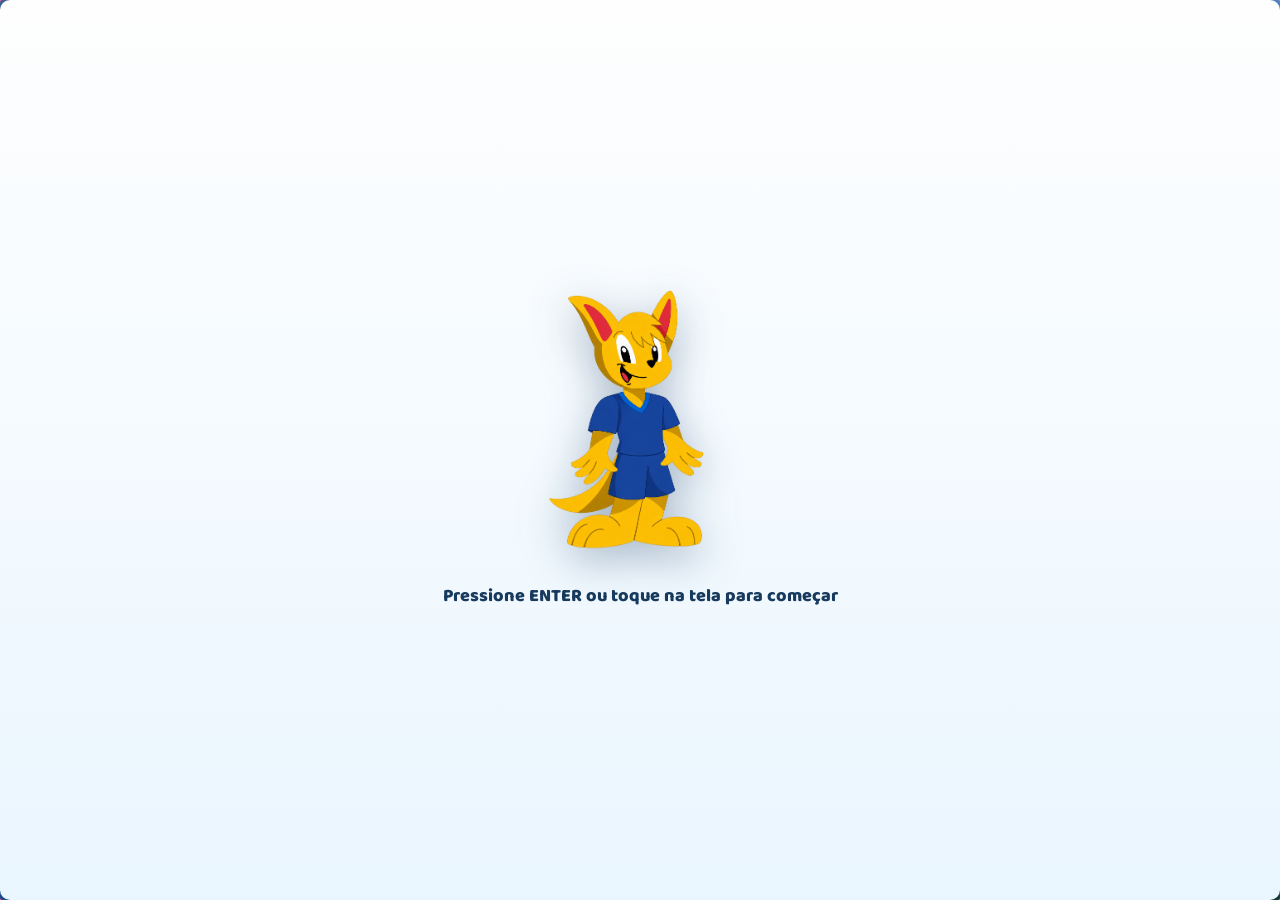
<file: infantil.html>
<!DOCTYPE html>
<html lang="pt-BR">
<head>
<meta charset="UTF-8">
<meta name="viewport" content="width=device-width, initial-scale=1.0, viewport-fit=cover">
<meta name="theme-color" content="#173a5e">
<meta name="description" content="ComunicA — aplicativo de Comunicação Alternativa e Aumentativa (CAA) para tablet e celular">
<title>ComunicA</title>

<style>
@import url('https://fonts.googleapis.com/css2?family=Baloo+2:wght@500;600;700;800&family=Nunito:wght@500;600;700;800&display=swap');

:root {
  --sky-top: #5ec8f0;
  --sky-bottom: #a6e0f7;
  --yellow: #ffcf4d;
  --yellow-dark: #e0a527;
  --navy: #173a5e;
  --navy-soft: #2f5a82;
  --card: rgba(234, 246, 255, 0.95);
  --card-border: #cfe9f7;
  --green: #4caf7d;
  --red: #c0392b;
  --white: #ffffff;
  --radius: 16px;
  --font: 'Nunito', sans-serif;
  --font-title: 'Baloo 2', cursive;
  --focus-ring: #ff5da2;

  /* accessibility scale: multiplies base font/target sizes app-wide */
  --a11y-scale: 1;
  --tap-min: 48px;
}

/* ---------- High contrast theme ---------- */
body[data-contrast="high"] {
  --sky-top: #000000;
  --sky-bottom: #000000;
  --yellow: #ffe600;
  --yellow-dark: #cbb700;
  --navy: #ffffff;
  --navy-soft: #ffffff;
  --card: #000000;
  --card-border: #ffe600;
  --green: #00e676;
  --red: #ff5252;
  --white: #000000;
}

body[data-contrast="high"] .word-card,
body[data-contrast="high"] .cat-card,
body[data-contrast="high"] .form-block,
body[data-contrast="high"] .info-block,
body[data-contrast="high"] .fav-item,
body[data-contrast="high"] .challenge-card,
body[data-contrast="high"] .carousel-card {
  color: #ffe600;
  border-width: 3px;
}

body[data-contrast="high"] .phrase-bar {
  background: #000;
  border-color: #ffe600;
  color: #ffe600;
}

body[data-contrast="high"] .menu-btn,
body[data-contrast="high"] .card {
  color: #ffe600;
}

body[data-contrast="high"] .word-card .label,
body[data-contrast="high"] .word-card .description,
body[data-contrast="high"] .cat-card .label,
body[data-contrast="high"] .cat-card .count,
body[data-contrast="high"] .menu-title,
body[data-contrast="high"] .menu-sub {
  color: #ffe600 !important;
}

body[data-contrast="high"] {
  background: #000 !important;
}

* {
  box-sizing: border-box;
}

html, body {
  width: 100%;
  min-height: 100%;
  margin: 0;
  padding: 0;
}

html {
  font-size: calc(100% * var(--a11y-scale));
}

body {
  font-family: var(--font);
  background:
    linear-gradient(180deg, rgba(255,255,255,0.12) 0%, rgba(23,58,94,0.35) 100%),
    linear-gradient(180deg, var(--sky-top), var(--sky-bottom));
  background-color: #7bc562;
  color: var(--navy);
  min-height: 100vh;
  min-height: 100dvh;
  display: flex;
  justify-content: center;
  overflow-x: hidden;
  -webkit-tap-highlight-color: transparent;
}

/* Fundo da tela inicial ocupando toda a viewport */
body:not(.bg-outras) {
  background:
    linear-gradient(180deg, rgba(255,255,255,0.16) 0%, rgba(23,58,94,0.28) 100%),
    url('assets/imagens/plano-inicio.png') center center / cover no-repeat fixed;
}

body[data-contrast="high"]:not(.bg-outras) {
  background: #000 !important;
}

body.bg-outras {
  background:
    linear-gradient(180deg, rgba(255,255,255,0.16) 0%, rgba(23,58,94,0.28) 100%),
    url('assets/imagens/plano-inicio.png') center center / cover no-repeat fixed !important;
}

/* Respect reduced motion preference */
@media (prefers-reduced-motion: reduce) {
  * {
    animation-duration: 0.001ms !important;
    animation-iteration-count: 1 !important;
    transition-duration: 0.001ms !important;
    scroll-behavior: auto !important;
  }
}

/* Visible focus ring everywhere — essential for switch/keyboard/tablet stylus users */
:focus {
  outline: none;
}
:focus-visible,
.word-card:focus-visible,
.cat-card:focus-visible,
.menu-btn:focus-visible,
.carousel-card:focus-visible,
.icon-btn:focus-visible,
button:focus-visible,
[tabindex]:focus-visible {
  outline: 4px solid var(--focus-ring);
  outline-offset: 3px;
  border-radius: 10px;
}

.skip-link {
  position: absolute;
  left: 8px;
  top: -60px;
  background: var(--navy);
  color: #fff;
  padding: 10px 16px;
  border-radius: 10px;
  font-weight: 800;
  z-index: 200;
  transition: top 0.15s ease;
}
.skip-link:focus {
  top: 8px;
}

#app, .app {
  width: 100%;
  max-width: 900px;
  min-height: 100vh;
  min-height: 100dvh;
  position: relative;
  display: flex;
  flex-direction: column;
  padding: clamp(12px, 3vw, 32px);
  padding-top: max(clamp(12px, 3vw, 32px), env(safe-area-inset-top));
  padding-bottom: max(clamp(12px, 3vw, 32px), env(safe-area-inset-bottom));
}

.topbar, .app-header {
  width: 100%;
  display: flex;
  align-items: center;
  justify-content: space-between;
  padding: 8px 0 14px;
  gap: 8px;
}

.topbar-title {
  font-family: var(--font-title);
  font-size: 18px;
  font-weight: 800;
  color: #ffffff;
  text-shadow: 0 1px 3px rgba(0,0,0,0.5);
  text-align: center;
  flex: 1;
}

.icon-btn, .profile-btn {
  width: var(--tap-min);
  height: var(--tap-min);
  min-width: 44px;
  min-height: 44px;
  border: none;
  border-radius: 50%;
  background: rgba(255,255,255,0.92);
  display: flex;
  align-items: center;
  justify-content: center;
  font-size: 22px;
  cursor: pointer;
  color: var(--navy);
  box-shadow: 0 4px 8px rgba(23,58,94,0.2);
  backdrop-filter: blur(5px);
  transition: transform 0.15s ease;
  flex: 0 0 auto;
}
.icon-btn:hover, .profile-btn:hover { transform: scale(1.05); }
.icon-btn:active, .profile-btn:active { transform: scale(0.94); }

/* ---------- Mascot ---------- */
.mascot-hero {
  display: flex;
  flex-direction: column;
  align-items: center;
  gap: 10px;
  margin: 4px 0 14px;
  text-align: center;
}
.mascot-svg-wrap {
  width: clamp(96px, 26vw, 150px);
  height: clamp(96px, 26vw, 150px);
  cursor: pointer;
  filter: drop-shadow(0 6px 10px rgba(23,58,94,0.35));
  transition: transform 0.2s ease;
}
.mascot-svg-wrap:hover { transform: translateY(-3px) scale(1.03); }
.mascot-svg-wrap:active { transform: scale(0.96); }

.mascot-img { width: 100%; height: 100%; object-fit: contain; display: block; }

.home-logo {
  display: block;
  width: min(78vw, 320px);
  max-height: 180px;
  margin: 4px auto 14px;
  object-fit: contain;
  filter: drop-shadow(0 6px 10px rgba(23,58,94,0.25));
}

.mascot-static-wrap { width: 90px; height: 90px; margin: 0 auto; }
.mascot-static-wrap .mascot-img { width: 100%; height: 100%; object-fit: contain; }
.mascot-bounce { animation: mascotBounce 2.6s ease-in-out infinite; }
@keyframes mascotBounce {
  0%, 100% { transform: translateY(0); }
  50% { transform: translateY(-6px); }
}

.speech-bubble {
  background: #ffffff;
  border: 3px solid var(--yellow-dark);
  border-radius: 20px;
  padding: 10px 16px;
  font-weight: 800;
  font-family: var(--font-title);
  font-size: clamp(13px, 3vw, 16px);
  color: var(--navy);
  max-width: 320px;
  box-shadow: 0 4px 10px rgba(23,58,94,0.18);
  position: relative;
}

.mascot-float {
  position: fixed;
  right: max(16px, env(safe-area-inset-right));
  bottom: max(16px, env(safe-area-inset-bottom));
  width: 62px;
  height: 62px;
  border-radius: 50%;
  border: none;
  background: linear-gradient(180deg, #ffe08a, var(--yellow));
  box-shadow: 0 6px 14px rgba(23,58,94,0.35);
  display: flex;
  align-items: center;
  justify-content: center;
  cursor: pointer;
  z-index: 60;
  padding: 8px;
}
.mascot-float:active { transform: scale(0.93); }
.mascot-float { transition: opacity 0.5s ease, transform 0.15s ease; }
.mascot-float svg { width: 100%; height: 100%; }

.mascot-tip-toast {
  position: fixed;
  right: max(16px, env(safe-area-inset-right));
  bottom: 86px;
  max-width: min(80vw, 300px);
  background: #ffffff;
  border: 3px solid var(--yellow-dark);
  border-radius: 18px;
  padding: 12px 16px;
  font-weight: 700;
  font-size: 14px;
  color: var(--navy);
  box-shadow: 0 6px 16px rgba(23,58,94,0.3);
  z-index: 61;
  opacity: 0;
  transform: translateY(6px);
  pointer-events: none;
  transition: opacity 0.2s ease, transform 0.2s ease;
}
.mascot-tip-toast.show {
  opacity: 1;
  transform: translateY(0);
}
.mascot-tip-toast::after {
  content: '';
  position: absolute;
  right: 22px;
  bottom: -9px;
  width: 16px;
  height: 16px;
  background: #ffffff;
  border-right: 3px solid var(--yellow-dark);
  border-bottom: 3px solid var(--yellow-dark);
  transform: rotate(45deg);
}

/* ---------- Splash / tela de abertura ---------- */
.splash-screen {
  position: fixed;
  inset: 0;
  z-index: 500;
  background: linear-gradient(180deg, #fefefe 0%, #eaf6ff 100%);
  display: flex;
  flex-direction: column;
  align-items: center;
  justify-content: center;
  gap: clamp(18px, 4vh, 32px);
  padding: 24px;
  cursor: pointer;
  transition: opacity 0.6s ease, transform 0.6s ease;
}
.splash-screen.splash-hidden {
  opacity: 0;
  transform: translateY(-6%);
  pointer-events: none;
}

.splash-mascot-wrap {
  width: clamp(160px, 42vw, 260px);
  height: clamp(160px, 42vw, 260px);
  opacity: 0;
  transform: scale(0.15);
}
.splash-mascot-wrap.pop-in {
  animation:
    splashPop 0.9s cubic-bezier(0.34, 1.56, 0.64, 1) forwards,
    splashGlow 1.2s ease forwards;
}
.splash-mascot-wrap.to-corner {
  position: fixed;
  transition: left 0.7s cubic-bezier(0.65, 0, 0.35, 1),
              top 0.7s cubic-bezier(0.65, 0, 0.35, 1),
              width 0.7s cubic-bezier(0.65, 0, 0.35, 1),
              height 0.7s cubic-bezier(0.65, 0, 0.35, 1),
              opacity 0.35s ease 0.4s;
  z-index: 501;
  animation: none;
}
@keyframes splashPop {
  0% { opacity: 0; transform: scale(0.15); }
  60% { opacity: 1; transform: scale(1.08); }
  80% { transform: scale(0.95); }
  100% { opacity: 1; transform: scale(1); }
}
@keyframes splashGlow {
  0% { filter: drop-shadow(0 0 0 rgba(23,58,94,0)); }
  100% { filter: drop-shadow(0 12px 22px rgba(23,58,94,0.35)); }
}

.splash-hint {
  display: flex;
  align-items: center;
  gap: 10px;
  opacity: 0;
  transition: opacity 0.4s ease;
}
.splash-hint.show {
  opacity: 1;
  animation: splashBlink 1.6s ease-in-out infinite;
}
@keyframes splashBlink {
  0%, 100% { opacity: 1; }
  50% { opacity: 0.35; }
}
.splash-key {
  display: inline-flex;
  align-items: center;
  justify-content: center;
  min-width: 40px;
  height: 40px;
  padding: 0 10px;
  border-radius: 8px;
  background: #ffffff;
  border: 2px solid var(--navy);
  color: var(--navy);
  font-weight: 800;
  font-size: 18px;
  box-shadow: 0 3px 0 var(--navy);
}
.splash-hint-text {
  font-family: var(--font-title);
  font-weight: 800;
  font-size: clamp(14px, 3.4vw, 18px);
  color: var(--navy);
  text-align: center;
}

@media (prefers-reduced-motion: reduce) {
  .splash-mascot-wrap.pop-in { animation: none !important; opacity: 1; transform: scale(1); }
  .splash-hint.show { animation: none !important; }
}

.home-screen {
  position: relative;
  min-height: 100%;
  padding: 8px clamp(10px, 2vw, 20px) clamp(16px, 3vw, 28px);
  border-radius: 24px;
  overflow: hidden;
  background: transparent;
}

.menu {
  margin-top: 6px;
  display: flex;
  flex-direction: column;
  gap: 10px;
  width: 100%;
}

.menu-btn, .card {
  width: 100%;
  min-height: var(--tap-min);
  display: flex;
  align-items: center;
  gap: 10px;
  background: var(--card);
  border: 1.5px solid var(--card-border);
  border-radius: var(--radius);
  padding: 12px 14px;
  cursor: pointer;
  text-align: left;
  text-decoration: none;
  color: inherit;
  box-shadow: 0 3px 8px rgba(23,58,94,0.12);
  font-family: var(--font);
  backdrop-filter: blur(6px);
  transition: transform 0.1s ease, border-color 0.15s ease;
}
.menu-btn:hover, .card:hover { transform: translateY(-2px); }
.menu-btn:active, .card:active { transform: scale(0.98); }

.menu-btn.primary, .card.yellow {
  background: linear-gradient(180deg, #ffe08a, var(--yellow));
  border-color: var(--yellow-dark);
}

.menu-emoji, .card-icon {
  width: 34px;
  display: flex;
  align-items: center;
  justify-content: center;
  font-size: 26px;
  text-align: center;
  flex: 0 0 auto;
}

.menu-icon {
  width: 40px;
  height: 40px;
  object-fit: contain;
  display: block;
  flex: 0 0 40px;
  filter: drop-shadow(0 2px 2px rgba(23,58,94,0.16));
}

.word-icon,
.action-icon {
  width: 42px;
  height: 42px;
  object-fit: contain;
  display: block;
  margin: 0 auto 4px;
  filter: drop-shadow(0 2px 2px rgba(23,58,94,0.16));
}

.action-icon {
  width: 24px;
  height: 24px;
  display: inline-block;
  vertical-align: middle;
  margin: 0 3px 0 0;
}

.topbar .menu-icon {
  width: 30px;
  height: 30px;
  flex-basis: 30px;
}

.icon-btn[data-go="home"],
.icon-btn[data-go="categories"] {
  font-size: 0;
}

.icon-btn[data-go="home"]::before,
.icon-btn[data-go="categories"]::before {
  content: '';
  width: 30px;
  height: 30px;
  display: block;
  background: url('assets/imagens/icone-seta-topo.png') center / contain no-repeat;
}

.menu-text, .card-text { flex: 1; min-width: 0; }

.menu-title, .card-text h3 {
  font-family: var(--font-title);
  font-size: 15px;
  line-height: 1.15;
  color: var(--navy);
  font-weight: 800;
  margin: 0 0 2px;
}

.menu-sub, .card-text p {
  font-size: 12px;
  line-height: 1.25;
  color: var(--navy-soft);
  font-weight: 600;
  margin: 0;
}

.menu-arrow, .chevron {
  font-size: 22px;
  color: var(--navy-soft);
  margin-left: 6px;
  flex: 0 0 auto;
}

.about-link {
  text-align: center;
  margin-top: 14px;
  font-size: 13px;
  font-weight: 800;
  color: #ffffff;
  cursor: pointer;
  text-decoration: none;
  letter-spacing: 0.3px;
  text-shadow: 0 1px 4px rgba(0,0,0,0.6);
  min-height: 44px;
  display: flex;
  align-items: center;
  justify-content: center;
}
.about-link:hover { text-decoration: underline; }

.screen {
  width: 100%;
  padding: 4px 0 90px;
  flex: 1;
  display: flex;
  flex-direction: column;
}

.section-label {
  font-family: var(--font-title);
  font-size: 15px;
  font-weight: 800;
  color: var(--navy);
  margin: 4px 0 10px;
  text-shadow: 0 1px 2px rgba(255,255,255,0.6);
}

.phrase-bar {
  width: 100%;
  background: #ffffff;
  border: 2px solid var(--card-border);
  border-radius: 16px;
  min-height: 64px;
  height: auto;
  padding: 10px 14px;
  display: flex;
  flex-wrap: wrap;
  gap: 8px;
  align-items: center;
  align-content: center;
  font-weight: 700;
  font-size: 18px;
  margin-bottom: 16px;
  box-shadow: 0 3px 8px rgba(23,58,94,0.08);
}

.phrase-chip {
  background: #fff3d6;
  border: 1.5px solid var(--yellow-dark);
  border-radius: 10px;
  padding: 8px 13px;
  display: inline-flex;
  align-items: center;
  justify-content: center;
  gap: 5px;
  line-height: 1;
  font-weight: 800;
  white-space: nowrap;
}

.phrase-placeholder {
  color: #6f88a0;
  font-weight: 700;
  font-size: 15px;
  line-height: 1.3;
}

.layer-label {
  text-align: center;
  font-family: var(--font-title);
  font-weight: 800;
  font-size: 14px;
  color: #ffffff;
  text-shadow: 0 1px 3px rgba(0,0,0,0.5);
  margin-bottom: 14px;
  letter-spacing: 0.5px;
}

.carousel-wrap {
  position: relative;
  display: flex;
  align-items: center;
  justify-content: center;
  gap: 8px;
  margin-bottom: 18px;
  min-height: 190px;
}

.carousel-track {
  display: flex;
  align-items: center;
  justify-content: center;
  gap: 10px;
  width: 100%;
  overflow: visible;
}

.carousel-arrow {
  width: var(--tap-min);
  height: var(--tap-min);
  flex: 0 0 auto;
  border: none;
  border-radius: 50%;
  background: rgba(255,255,255,0.92);
  color: var(--navy);
  font-size: 26px;
  font-weight: 800;
  cursor: pointer;
  box-shadow: 0 3px 8px rgba(23,58,94,0.2);
  transition: transform 0.1s ease;
}
.carousel-arrow:active { transform: scale(0.9); }
.carousel-arrow:disabled { opacity: 0.35; cursor: default; }
.carousel-arrow img {
  width: 34px;
  height: 34px;
  object-fit: contain;
  display: block;
}

.carousel-card {
  flex: 0 0 auto;
  background: var(--card);
  border: 2px solid var(--card-border);
  border-radius: 18px;
  display: flex;
  flex-direction: column;
  align-items: center;
  justify-content: center;
  gap: 6px;
  cursor: pointer;
  transition: transform 0.18s ease, opacity 0.18s ease, border-color 0.18s ease, box-shadow 0.18s ease;
  backdrop-filter: blur(4px);
  user-select: none;
}
.carousel-card.side { width: 78px; height: 110px; opacity: 0.6; transform: scale(0.82); }
.carousel-card.side .emoji { font-size: 26px; }
.carousel-card.side .label { font-size: 11px; }
.carousel-card.center {
  width: 130px;
  height: 158px;
  opacity: 1;
  transform: scale(1);
  border-color: var(--yellow-dark);
  background: linear-gradient(180deg, #ffe08a, var(--yellow));
  box-shadow: 0 6px 16px rgba(23,58,94,0.25);
}
.carousel-card.center .emoji { font-size: 44px; }
.carousel-card.center .label { font-size: 16px; }
.carousel-card .emoji { line-height: 1; }
.carousel-card .label {
  font-family: var(--font-title);
  font-weight: 800;
  text-align: center;
  color: var(--navy);
  padding: 0 4px;
}
.carousel-card:hover { transform: scale(0.9); }
.carousel-card.center:hover { transform: scale(1.04); }
.carousel-card.empty { visibility: hidden; }

.confirm-btn {
  width: 100%;
  min-height: 56px;
  background: linear-gradient(180deg, #6fe0a0, var(--green));
  color: #ffffff;
  border: none;
  border-radius: 16px;
  padding: 14px;
  font-family: var(--font);
  font-weight: 800;
  font-size: 17px;
  cursor: pointer;
  margin-bottom: 10px;
  box-shadow: 0 4px 10px rgba(76,175,125,0.35);
  transition: transform 0.1s ease, opacity 0.15s ease;
}
.confirm-btn:active { transform: scale(0.98); }
.confirm-btn:disabled { opacity: 0.45; cursor: not-allowed; }

.action-row {
  width: 100%;
  display: flex;
  gap: 10px;
  margin-bottom: 16px;
  flex-wrap: wrap;
}
.action-row button {
  flex: 1 1 calc(25% - 8px);
  min-width: 74px;
  min-height: 64px;
  border: 2px solid rgba(23,58,94,0.18);
  border-radius: 18px;
  padding: 8px 6px;
  font-family: var(--font);
  font-weight: 800;
  font-size: 13px;
  cursor: pointer;
  color: var(--navy);
  display: inline-flex;
  align-items: center;
  justify-content: center;
  gap: 4px;
  box-shadow: 0 5px 0 rgba(23,58,94,0.18), 0 8px 14px rgba(23,58,94,0.16);
  text-shadow: 0 1px 0 rgba(255,255,255,0.45);
  transition: transform 0.12s ease, box-shadow 0.12s ease, filter 0.12s ease;
}
.action-row button:hover {
  transform: translateY(-2px);
  filter: saturate(1.08) brightness(1.03);
  box-shadow: 0 7px 0 rgba(23,58,94,0.18), 0 11px 16px rgba(23,58,94,0.18);
}
.action-row button:active {
  transform: translateY(3px) scale(0.97);
  box-shadow: 0 2px 0 rgba(23,58,94,0.18), 0 4px 8px rgba(23,58,94,0.14);
}
.action-row button:disabled {
  opacity: 0.48;
  filter: grayscale(0.25);
  cursor: not-allowed;
  transform: none;
  box-shadow: 0 3px 0 rgba(23,58,94,0.12);
}
.btn-erase {
  background: linear-gradient(180deg, #ffd9c7, #ffb995);
  border-color: #e79a75 !important;
}
.btn-clear {
  background: linear-gradient(180deg, #ffd6dc, #f3a8b4);
  border-color: #d98696 !important;
}
.btn-speak {
  background: linear-gradient(180deg, #bff4d3, #72d99b);
  border-color: #4caf7d !important;
}
.btn-fav {
  background: linear-gradient(180deg, #fff0a8, #ffcf4d);
  border-color: var(--yellow-dark) !important;
}
.action-row .action-icon {
  width: 28px;
  height: 28px;
  flex: 0 0 28px;
  margin: 0;
}

.word-card { position: relative; }

.favorite-toggle {
  position: absolute;
  top: 2px;
  right: 2px;
  width: 40px;
  height: 40px;
  border: 0;
  background: transparent;
  color: var(--navy);
  font-size: 20px;
  line-height: 1;
  padding: 2px;
  cursor: pointer;
  display: flex;
  align-items: center;
  justify-content: center;
}
.favorite-toggle.is-favorite { color: #e0a527; }

.speak-btn {
  width: 100%;
  min-height: 56px;
  display: flex;
  align-items: center;
  justify-content: center;
  gap: 8px;
  background: linear-gradient(180deg, #6fe0a0, var(--green));
  color: #ffffff;
  border: none;
  border-radius: 16px;
  padding: 14px;
  font-family: var(--font);
  font-weight: 800;
  font-size: 18px;
  cursor: pointer;
  margin-bottom: 14px;
  box-shadow: 0 4px 10px rgba(76,175,125,0.35);
  transition: transform 0.1s ease, opacity 0.15s ease;
}
.speak-btn:active { transform: scale(0.98); }
.speak-btn:disabled { opacity: 0.5; cursor: not-allowed; }

.hint {
  text-align: center;
  font-size: 12px;
  font-weight: 700;
  color: #ffffff;
  text-shadow: 0 1px 3px rgba(0,0,0,0.5);
  margin-top: auto;
  padding-top: 10px;
}

.back-link {
  display: inline-flex;
  align-items: center;
  gap: 6px;
  font-weight: 800;
  color: #ffffff;
  margin-bottom: 6px;
  cursor: pointer;
  font-size: 14px;
  text-shadow: 0 1px 3px rgba(0,0,0,0.5);
  min-height: 44px;
}
.back-link:hover { text-decoration: underline; }

.cat-grid {
  width: 100%;
  display: grid;
  grid-template-columns: repeat(2, 1fr);
  gap: 12px;
}

.cat-card {
  background: var(--card);
  border: 2px solid var(--card-border);
  border-radius: 18px;
  padding: 16px 10px;
  min-height: 108px;
  text-align: center;
  cursor: pointer;
  box-shadow: 0 3px 8px rgba(23,58,94,0.1);
  backdrop-filter: blur(4px);
  transition: transform 0.1s ease;
  display: flex;
  flex-direction: column;
  align-items: center;
  justify-content: center;
}
.cat-card:hover { transform: translateY(-2px); }
.cat-card:active { transform: scale(0.97); }
.cat-card .emoji { font-size: 36px; display: block; margin-bottom: 6px; }
.cat-card .label { font-family: var(--font-title); font-weight: 800; font-size: 15px; color: var(--navy); }
.cat-card .count { font-size: 12px; color: var(--navy-soft); font-weight: 600; }

.word-grid {
  width: 100%;
  display: grid;
  grid-template-columns: repeat(3, 1fr);
  gap: 10px;
}

.word-card {
  min-height: 150px;
  background: var(--card);
  border: 2px solid var(--card-border);
  border-radius: 16px;
  padding: 14px 6px;
  display: flex;
  flex-direction: column;
  align-items: center;
  justify-content: center;
  gap: 7px;
  cursor: pointer;
  font-family: var(--font);
  box-shadow: 0 3px 8px rgba(23,58,94,0.1);
  backdrop-filter: blur(4px);
  transition: transform 0.1s ease, background 0.1s ease;
}
.word-card:hover { transform: translateY(-2px); }
.word-card:active { transform: scale(0.95); }
.word-card .emoji { font-size: 32px; line-height: 1; }
.word-card .label { font-family: var(--font-title); font-weight: 800; font-size: 15px; text-align: center; color: var(--navy); }
.word-card .description { font-size: 10.5px; color: var(--navy-soft); text-align: center; line-height: 1.2; padding: 0 4px; }
.word-card.selected { background: linear-gradient(180deg, #ffe08a, var(--yellow)); border-color: var(--yellow-dark); }

.fav-item {
  width: 100%;
  background: var(--card);
  border: 2px solid var(--card-border);
  border-radius: 16px;
  padding: 12px 14px;
  margin-bottom: 10px;
  display: flex;
  align-items: center;
  gap: 10px;
  backdrop-filter: blur(4px);
}
.fav-item .txt { flex: 1; font-weight: 700; color: var(--navy); min-width: 0; }
.fav-item button {
  background: var(--yellow);
  border: none;
  border-radius: 10px;
  min-width: 44px;
  min-height: 44px;
  padding: 8px 10px;
  font-weight: 800;
  cursor: pointer;
  color: var(--navy);
}
.fav-remove { background: none !important; color: var(--red) !important; font-size: 18px; }

.empty-state {
  text-align: center;
  color: #ffffff;
  font-weight: 700;
  padding: 40px 20px;
  text-shadow: 0 1px 3px rgba(0,0,0,0.5);
}

.form-block {
  width: 100%;
  background: var(--card);
  border: 2px solid var(--card-border);
  border-radius: 18px;
  padding: 16px;
  margin-bottom: 16px;
  backdrop-filter: blur(4px);
}
.form-block h3 { margin: 0 0 10px; font-family: var(--font-title); font-size: 16px; font-weight: 800; color: var(--navy); }

.form-row { width: 100%; display: flex; gap: 8px; margin-bottom: 10px; flex-wrap: wrap; }
.form-row input, .form-row select {
  min-width: 0;
  flex: 1;
  min-height: 48px;
  border: 2px solid var(--card-border);
  border-radius: 10px;
  padding: 10px 12px;
  font-family: var(--font);
  font-weight: 600;
  font-size: 15px;
  color: var(--navy);
  background: #ffffff;
}
.form-row input:focus, .form-row select:focus { outline: none; border-color: var(--yellow-dark); }

.field-label {
  font-weight: 800;
  font-size: 13px;
  color: var(--navy);
  display: block;
  margin-bottom: 6px;
}

.emoji-row { display: flex; flex-wrap: wrap; gap: 6px; margin-bottom: 10px; }
.emoji-pick {
  width: 44px;
  height: 44px;
  display: flex;
  align-items: center;
  justify-content: center;
  font-size: 22px;
  background: #ffffff;
  border: 2px solid var(--card-border);
  border-radius: 10px;
  padding: 4px;
  cursor: pointer;
  transition: transform 0.1s ease;
}
.emoji-pick:hover { transform: scale(1.05); }
.emoji-pick.chosen { border-color: var(--yellow-dark); background: #fff3d6; }

.submit-btn {
  width: 100%;
  min-height: 52px;
  background: var(--navy);
  color: #ffffff;
  border: none;
  border-radius: 12px;
  padding: 12px;
  font-family: var(--font);
  font-weight: 800;
  font-size: 15px;
  cursor: pointer;
  transition: transform 0.1s ease;
}
.submit-btn:active { transform: scale(0.98); }

.custom-list { display: flex; flex-wrap: wrap; gap: 8px; margin-top: 8px; }
.custom-chip {
  background: #ffffff;
  border: 1.5px solid var(--card-border);
  border-radius: 20px;
  padding: 8px 12px;
  font-size: 13px;
  font-weight: 700;
  display: flex;
  align-items: center;
  gap: 8px;
}
.custom-chip span.x { color: var(--red); cursor: pointer; font-weight: 800; padding: 4px; }

.challenge-card {
  width: 100%;
  background: var(--card);
  border: 2px solid var(--card-border);
  border-radius: 18px;
  padding: 20px;
  text-align: center;
  margin-bottom: 16px;
  backdrop-filter: blur(4px);
}
.challenge-card .emoji { font-size: 46px; line-height: 1; }
.challenge-card p { font-weight: 700; font-size: 17px; color: var(--navy); margin-bottom: 0; }

.stars {
  text-align: center;
  font-family: var(--font-title);
  font-weight: 800;
  font-size: 18px;
  margin-bottom: 10px;
  color: var(--yellow);
  text-shadow: 0 1px 3px rgba(0,0,0,0.5);
}

.info-block {
  width: 100%;
  background: var(--card);
  border: 2px solid var(--card-border);
  border-radius: 18px;
  padding: 16px;
  margin-bottom: 12px;
  font-weight: 600;
  line-height: 1.55;
  font-size: 14.5px;
  color: var(--navy);
  backdrop-filter: blur(4px);
}

.profile-stat {
  display: flex;
  justify-content: space-between;
  align-items: center;
  padding: 12px 0;
  border-bottom: 1px solid var(--card-border);
  font-weight: 700;
  color: var(--navy);
}

.settings-row {
  display: flex;
  align-items: center;
  justify-content: space-between;
  gap: 10px;
  padding: 12px 0;
  border-bottom: 1px solid var(--card-border);
}
.settings-row:last-child { border-bottom: none; }
.settings-label { font-weight: 800; color: var(--navy); font-size: 14.5px; }
.settings-desc { font-weight: 600; color: var(--navy-soft); font-size: 12px; margin-top: 2px; }

.stepper { display: flex; align-items: center; gap: 8px; }
.stepper button {
  width: 44px;
  height: 44px;
  border-radius: 50%;
  border: 2px solid var(--card-border);
  background: #fff;
  font-size: 20px;
  font-weight: 800;
  color: var(--navy);
  cursor: pointer;
}
.stepper span { min-width: 64px; text-align: center; font-weight: 800; color: var(--navy); }

.switch {
  position: relative;
  width: 58px;
  height: 32px;
  flex: 0 0 auto;
}
.switch input { opacity: 0; width: 0; height: 0; }
.switch-track {
  position: absolute;
  inset: 0;
  background: #cfe9f7;
  border-radius: 20px;
  cursor: pointer;
  transition: background 0.15s ease;
}
.switch-track::before {
  content: '';
  position: absolute;
  width: 26px;
  height: 26px;
  left: 3px;
  top: 3px;
  background: #fff;
  border-radius: 50%;
  transition: transform 0.15s ease;
  box-shadow: 0 1px 3px rgba(0,0,0,0.3);
}
.switch input:checked + .switch-track { background: var(--green); }
.switch input:checked + .switch-track::before { transform: translateX(26px); }
.switch input:focus-visible + .switch-track { outline: 4px solid var(--focus-ring); outline-offset: 2px; }

.toast {
  position: fixed;
  bottom: 24px;
  left: 50%;
  transform: translateX(-50%);
  background: var(--navy);
  color: #ffffff;
  padding: 12px 20px;
  border-radius: 14px;
  font-weight: 700;
  box-shadow: 0 6px 16px rgba(0,0,0,0.25);
  z-index: 70;
  opacity: 0;
  transition: opacity 0.25s ease;
  max-width: 90%;
  text-align: center;
  pointer-events: none;
}
.toast.show { opacity: 1; }

.visually-hidden {
  position: absolute !important;
  width: 1px; height: 1px;
  padding: 0; margin: -1px;
  overflow: hidden;
  clip: rect(0,0,0,0);
  white-space: nowrap;
  border: 0;
}

/* ---------- Mobile ---------- */
@media (max-width: 420px) {
  #app, .app { padding: 12px; }
  .word-grid { grid-template-columns: repeat(3, 1fr); gap: 8px; }
  .word-card { min-height: 140px; padding: 10px 4px; }
  .word-card .emoji { font-size: 27px; }
  .word-card .label { font-size: 13px; }
  .word-card .description { font-size: 9.5px; }
  .action-row { gap: 7px; }
  .action-row button { font-size: 12px; padding: 10px 4px; }
  .carousel-card.center { width: 112px; height: 140px; }
  .carousel-card.center .emoji { font-size: 36px; }
  .carousel-card.side { width: 68px; height: 98px; }
  .carousel-card.side .emoji { font-size: 23px; }
  .carousel-card.side .label { font-size: 10px; }
  .carousel-arrow { width: 44px; height: 44px; }
}

@media (max-width: 350px) {
  .word-card { min-height: 130px; }
  .word-card .emoji { font-size: 25px; }
  .word-card .label { font-size: 12px; }
  .phrase-bar { min-height: 56px; padding: 7px 10px; }
  .carousel-card.center { width: 100px; height: 130px; }
  .carousel-card.side { width: 60px; height: 90px; }
  .carousel-track { gap: 5px; }
  .carousel-wrap { gap: 4px; }
}

/* ---------- Tablet (portrait and landscape) ---------- */
@media (min-width: 600px) {
  .home-screen { padding-top: clamp(8px, 4vh, 40px); }
  .topbar-title { font-size: 22px; }
  .menu { max-width: 760px; margin-left: auto; margin-right: auto; gap: 14px; }
  .menu-btn { padding: 18px 22px; }
  .menu-title { font-size: 18px; }
  .menu-sub { font-size: 13.5px; }
  .cat-grid { grid-template-columns: repeat(3, 1fr); gap: 16px; }
  .word-grid { grid-template-columns: repeat(4, 1fr); gap: 14px; }
  .word-card { min-height: 168px; }
  .screen { max-width: 820px; width: 100%; margin-left: auto; margin-right: auto; }
}

@media (min-width: 900px) {
  .word-grid { grid-template-columns: repeat(5, 1fr); }
}

/* Tablets in landscape benefit from a wider, shorter layout for the sentence builder */
@media (min-width: 700px) and (orientation: landscape) {
  #app, .app { max-width: 1100px; }
  .screen { max-width: 980px; }
  .carousel-card.center { width: 150px; height: 176px; }
  .carousel-card.center .emoji { font-size: 50px; }
  .carousel-card.side { width: 92px; height: 128px; }
  .word-grid { grid-template-columns: repeat(6, 1fr); }
  .cat-grid { grid-template-columns: repeat(4, 1fr); }
}
</style>
</head>

<body>

<a href="#app" class="skip-link">Pular para o conteúdo</a>

<div id="splashScreen" class="splash-screen" role="dialog" aria-modal="true" aria-label="Tela de abertura do ComunicA" tabindex="-1">
  <div class="splash-mascot-wrap" id="splashMascotWrap">
    <img src="assets/imagens/mascote-inicio.png" alt="Mascote Guri" class="mascot-img" id="splashMascotImg"
      data-size="220" data-mood="happy">
  </div>
  <div class="splash-hint" id="splashHint">
    <span class="splash-hint-text">Pressione ENTER ou toque na tela para começar</span>
  </div>
</div>

<div id="app" role="main" aria-live="off" aria-hidden="true"></div>
<div id="toast" class="toast" role="status" aria-live="polite"></div>
<div id="mascotTip" class="mascot-tip-toast" role="status" aria-live="polite"></div>

<button class="mascot-float" id="mascotFloatBtn" type="button" aria-label="Chamar o mascote Guri para uma dica"></button>

<script>

/* =========================================================
   ComunicA — App de Comunicação Alternativa e Aumentativa
   Melhorias: mascote "Guri", acessibilidade (WCAG),
   responsividade para tablet/celular, ajustes de fonte e
   alto contraste.
   ========================================================= */

const DEFAULT_CATEGORIES = [
  { id: 'pessoas', label: 'Pessoas', emoji: '👥', custom: false },
  { id: 'necessidades', label: 'Necessidades', emoji: '🍎', custom: false },
  { id: 'sentimentos', label: 'Sentimentos', emoji: '❤️', custom: false },
  { id: 'atividades', label: 'Atividades', emoji: '🎮', custom: false },
  { id: 'lugares', label: 'Lugares', emoji: '🏠', custom: false },
  { id: 'acoes', label: 'Ações', emoji: '⚡', custom: false }
];

const DEFAULT_WORDS = [
  { id: 'eu', label: 'Eu', emoji: '👤', description: 'Quem está falando', cat: 'pessoas' },
  { id: 'voce', label: 'Você', emoji: '👤', description: 'A pessoa com quem falo', cat: 'pessoas' },
  { id: 'mae', label: 'Mãe', emoji: '👩', description: 'Minha mãe', cat: 'pessoas' },
  { id: 'pai', label: 'Pai', emoji: '👨', description: 'Meu pai', cat: 'pessoas' },
  { id: 'professor', label: 'Professor', emoji: '🧑‍🏫', description: 'Meu professor', cat: 'pessoas' },
  { id: 'amigo', label: 'Amigo', emoji: '🧑‍🤝‍🧑', description: 'Meu amigo', cat: 'pessoas' },

  { id: 'quero', label: 'Quero', emoji: '🙋', description: 'Eu desejo algo', cat: 'acoes' },
  { id: 'preciso', label: 'Preciso', emoji: '❗', description: 'Eu preciso de algo', cat: 'acoes' },
  { id: 'estou', label: 'Estou', emoji: '💭', description: 'Como eu estou', cat: 'acoes' },
  { id: 'gosto', label: 'Gosto', emoji: '😊', description: 'Eu gosto de algo', cat: 'acoes' },
  { id: 'vou', label: 'Vou', emoji: '➡️', description: 'Eu vou para algum lugar', cat: 'acoes' },

  { id: 'agua', label: 'Água', emoji: '💧', description: 'Quero beber', cat: 'necessidades' },
  { id: 'comida', label: 'Comida', emoji: '🍎', description: 'Quero comer', cat: 'necessidades' },
  { id: 'banheiro', label: 'Banheiro', emoji: '🚽', description: 'Preciso ir ao banheiro', cat: 'necessidades' },
  { id: 'dormir', label: 'Dormir', emoji: '😴', description: 'Quero dormir', cat: 'necessidades' },
  { id: 'descansar', label: 'Descansar', emoji: '🛌', description: 'Quero descansar', cat: 'necessidades' },
  { id: 'ajuda', label: 'Ajuda', emoji: '🆘', description: 'Preciso de ajuda', cat: 'necessidades' },

  { id: 'feliz', label: 'Feliz', emoji: '😄', description: 'Estou feliz', cat: 'sentimentos' },
  { id: 'triste', label: 'Triste', emoji: '😢', description: 'Estou triste', cat: 'sentimentos' },
  { id: 'cansado', label: 'Cansado', emoji: '😩', description: 'Estou cansado', cat: 'sentimentos' },
  { id: 'commedo', label: 'Com medo', emoji: '😨', description: 'Estou com medo', cat: 'sentimentos' },
  { id: 'comdor', label: 'Com dor', emoji: '🤕', description: 'Estou com dor', cat: 'sentimentos' },
  { id: 'bem', label: 'Bem', emoji: '🙂', description: 'Estou bem', cat: 'sentimentos' },

  { id: 'brincar', label: 'Brincar', emoji: '🧸', description: 'Quero brincar', cat: 'atividades' },
  { id: 'jogar', label: 'Jogar', emoji: '🎮', description: 'Quero jogar', cat: 'atividades' },
  { id: 'assistir', label: 'Assistir', emoji: '📺', description: 'Quero assistir', cat: 'atividades' },
  { id: 'desenhar', label: 'Desenhar', emoji: '🎨', description: 'Quero desenhar', cat: 'atividades' },
  { id: 'passear', label: 'Passear', emoji: '🚶', description: 'Quero passear', cat: 'atividades' },
  { id: 'musica', label: 'Música', emoji: '🎵', description: 'Quero ouvir música', cat: 'atividades' },

  { id: 'casa', label: 'Casa', emoji: '🏠', description: 'Minha casa', cat: 'lugares' },
  { id: 'escola', label: 'Escola', emoji: '🏫', description: 'Minha escola', cat: 'lugares' },
  { id: 'quarto', label: 'Quarto', emoji: '🛏️', description: 'Meu quarto', cat: 'lugares' },
  { id: 'hospital', label: 'Hospital', emoji: '🏥', description: 'Preciso ir ao hospital', cat: 'lugares' },
  { id: 'sair', label: 'Sair', emoji: '🚪', description: 'Quero sair', cat: 'lugares' }
];

const SUGGESTIONS = {
  __start__: ['eu', 'voce', 'mae', 'pai', 'professor', 'amigo'],
  eu: ['quero', 'preciso', 'estou', 'gosto', 'vou'],
  voce: ['quero', 'preciso', 'estou', 'gosto', 'vou'],
  mae: ['quero', 'preciso', 'estou', 'gosto', 'vou'],
  pai: ['quero', 'preciso', 'estou', 'gosto', 'vou'],
  professor: ['quero', 'preciso', 'estou', 'gosto', 'vou'],
  amigo: ['quero', 'preciso', 'estou', 'gosto', 'vou'],
  quero: ['agua', 'comida', 'brincar', 'jogar', 'assistir', 'desenhar', 'passear', 'musica', 'dormir', 'sair', 'casa'],
  preciso: ['agua', 'comida', 'banheiro', 'dormir', 'descansar', 'ajuda', 'hospital'],
  estou: ['feliz', 'triste', 'cansado', 'comdor', 'commedo', 'bem'],
  gosto: ['brincar', 'jogar', 'desenhar', 'assistir', 'passear', 'musica'],
  vou: ['casa', 'escola', 'passear', 'dormir', 'banheiro', 'hospital'],
  agua: ['quero', 'gosto', 'preciso'],
  comida: ['quero', 'gosto', 'preciso'],
  banheiro: ['preciso', 'quero'],
  dormir: ['quero', 'preciso', 'estou'],
  descansar: ['quero', 'preciso', 'estou'],
  ajuda: ['preciso', 'quero'],
  feliz: ['eu', 'gosto', 'quero'],
  triste: ['eu', 'preciso', 'quero'],
  cansado: ['eu', 'quero', 'preciso'],
  commedo: ['eu', 'preciso', 'ajuda'],
  comdor: ['eu', 'preciso', 'ajuda'],
  bem: ['eu', 'gosto', 'quero'],
  brincar: ['eu', 'quero', 'gosto'],
  jogar: ['eu', 'quero', 'gosto'],
  assistir: ['eu', 'quero', 'gosto'],
  desenhar: ['eu', 'quero', 'gosto'],
  passear: ['eu', 'quero', 'vou'],
  musica: ['eu', 'quero', 'gosto'],
  casa: ['eu', 'vou', 'quero'],
  escola: ['eu', 'vou', 'quero'],
  quarto: ['eu', 'vou', 'quero'],
  hospital: ['eu', 'vou', 'preciso'],
  sair: ['eu', 'quero', 'vou']
};

const CHALLENGES = [
  { emoji: '💧', prompt: 'Você está com sede. O que você quer dizer?', target: ['eu', 'quero', 'agua'] },
  { emoji: '🍎', prompt: 'Você está com fome.', target: ['eu', 'quero', 'comida'] },
  { emoji: '😴', prompt: 'Você está cansado e quer descansar.', target: ['eu', 'estou', 'cansado'] },
  { emoji: '🚽', prompt: 'Você precisa ir ao banheiro.', target: ['eu', 'preciso', 'banheiro'] },
  { emoji: '🧸', prompt: 'Você quer se divertir um pouco.', target: ['eu', 'quero', 'brincar'] }
];

/* Dicas do mascote por tela — usadas quando o botão flutuante é tocado */
const MASCOT_TIPS = {
  home: 'Oi! Eu sou o Guri. Toque em "Começar a comunicar" para montar sua frase comigo.',
  build: 'Escolha as palavras no carrossel e toque em Selecionar. Quando terminar, toque em Falar.',
  categories: 'Aqui você encontra as palavras organizadas por assunto. Toque em uma categoria para abrir.',
  categoryDetail: 'Toque em uma palavra para adicionar na sua frase.',
  favorites: 'Aqui ficam suas frases e palavras favoritas, prontas para usar rapidinho.',
  personalize: 'Você pode criar novas palavras e categorias, do seu jeito.',
  challenge: 'Vamos brincar! Monte a frase certa para ganhar uma estrela.',
  profile: 'Aqui você vê seu nome e suas conquistas.',
  settings: 'Aqui você ajusta o tamanho da letra, o contraste e a voz.',
  about: 'O ComunicA ajuda você a se comunicar com frases montadas por toque.'
};

const MASCOT_NAME = 'Guri';
const MASCOT_IMG_SRC = 'assets/imagens/mascote-inicio.png';
const MASCOT_AUDIO_SRC = 'assets/audio/fala-guri.mp3';
const MENU_AUDIO_SRC = {
  categories: 'assets/audio/categorias.mp3',
  build: 'assets/audio/começar-comunicar.mp3',
  settings: 'assets/audio/configurações.mp3',
  challenge: 'assets/audio/desafio-comunicação.mp3',
  favorites: 'assets/audio/favoritos.mp3',
  profile: 'assets/audio/meu-comunica.mp3',
  personalize: 'assets/audio/personalizar.mp3',
  about: 'assets/audio/sobre o comunica.mp3'
};
const WORD_ICON_SRC = {
  mae: 'assets/imagens/icone-mae.png',
  pai: 'assets/imagens/icone-pai.png',
  professor: 'assets/imagens/icone-professor.png',
  amigo: 'assets/imagens/icone-amigo.png',
  eu: 'assets/imagens/icone-eu.png',
  voce: 'assets/imagens/icone-voce.png',
  quero: 'assets/imagens/icone-quero.png',
  preciso: 'assets/imagens/icone-preciso.png',
  estou: 'assets/imagens/icone-estou.png',
  gosto: 'assets/imagens/icone-gosto.png',
  vou: 'assets/imagens/icone-vou.png'
};
let mascotAudio = null;
const menuAudios = {};

let STATE = {
  screen: 'home',
  phrase: [],
  categoryOpen: null,
  challenge: null,
  toastTimer: null,
  tipTimer: null,
  options: [],
  carouselIndex: 0,

  data: {
    favWords: [],
    favPhrases: [],
    customWords: [],
    customCategories: [],
    profile: { name: '', stars: 0 },
    settings: {
      fontStep: 2,        // 1..4 -> pequeno, médio, grande, extra grande
      highContrast: false,
      voiceRate: 1,
      mascotVoiceEnabled: true
    }
  }
};

const FONT_SCALES = [0.9, 1, 1.15, 1.35];
const STORAGE_KEY = 'comunica:data';

function allCategories() {
  return DEFAULT_CATEGORIES.concat(STATE.data.customCategories);
}

function allWords() {
  return DEFAULT_WORDS.concat(STATE.data.customWords);
}

function wordById(id) {
  return allWords().find(word => word.id === id);
}

function wordVisualHtml(word, className = 'word-icon') {
  const source = WORD_ICON_SRC[word.id];
  return source
    ? `<img class="${className}" src="${source}" alt="" aria-hidden="true">`
    : `<div class="emoji" aria-hidden="true">${word.emoji}</div>`;
}

function loadData() {
  try {
    const raw = localStorage.getItem(STORAGE_KEY);
    if (raw) {
      const parsed = JSON.parse(raw);
      STATE.data = {
        ...STATE.data,
        ...parsed,
        profile: { ...STATE.data.profile, ...(parsed.profile || {}) },
        settings: { ...STATE.data.settings, ...(parsed.settings || {}) }
      };
    }
  } catch (error) {
    console.error('Erro ao carregar os dados:', error);
  }

  applySettings();
  loadLayer();
  render();
}

function saveData() {
  try {
    localStorage.setItem(STORAGE_KEY, JSON.stringify(STATE.data));
  } catch (error) {
    console.error('Erro ao salvar os dados:', error);
  }
}

function applySettings() {
  const scale = FONT_SCALES[(STATE.data.settings.fontStep || 2) - 1] || 1;
  document.documentElement.style.setProperty('--a11y-scale', scale);
  document.body.dataset.contrast = STATE.data.settings.highContrast ? 'high' : 'normal';
}

function showToast(message) {
  const toast = document.getElementById('toast');
  if (!toast) return;
  toast.textContent = message;
  toast.classList.add('show');
  clearTimeout(STATE.toastTimer);
  STATE.toastTimer = setTimeout(() => {
    toast.classList.remove('show');
  }, 1800);
}

function showMascotTip(text) {
  const el = document.getElementById('mascotTip');
  if (!el) return;
  el.textContent = text;
  el.classList.add('show');
  clearTimeout(STATE.tipTimer);
  STATE.tipTimer = setTimeout(() => {
    el.classList.remove('show');
  }, 5000);
}

function speak(text) {
  if (!('speechSynthesis' in window)) {
    showToast('A voz não é suportada neste navegador.');
    return;
  }
  if (!text) return;

  const utterance = new SpeechSynthesisUtterance(text);
  utterance.lang = 'pt-BR';
  utterance.rate = STATE.data.settings.voiceRate || 1;

  const voices = window.speechSynthesis.getVoices();
  const ptVoice = voices.find(voice => voice.lang && voice.lang.toLowerCase().startsWith('pt'));
  if (ptVoice) utterance.voice = ptVoice;

  window.speechSynthesis.cancel();
  window.speechSynthesis.speak(utterance);
}

function playMascotVoice(text) {
  if (!mascotAudio) {
    mascotAudio = new Audio(MASCOT_AUDIO_SRC);
    mascotAudio.preload = 'auto';
  }

  mascotAudio.currentTime = 0;
  const playPromise = mascotAudio.play();

  if (playPromise && typeof playPromise.catch === 'function') {
    playPromise.catch(() => {
      /* Se o navegador bloquear o áudio ou o arquivo não carregar, usa TTS. */
      speak(text);
    });
  }
}

function playMenuVoice(target, fallbackText) {
  const source = MENU_AUDIO_SRC[target];
  if (!source) {
    if (fallbackText) speak(fallbackText);
    return;
  }

  if (!menuAudios[target]) {
    menuAudios[target] = new Audio(source);
    menuAudios[target].preload = 'auto';
  }

  const audio = menuAudios[target];
  audio.currentTime = 0;
  const playPromise = audio.play();

  if (playPromise && typeof playPromise.catch === 'function') {
    playPromise.catch(() => {
      if (fallbackText) speak(fallbackText);
    });
  }
}

function speakMascot(text) {
  showMascotTip(text);
  if (STATE.data.settings.mascotVoiceEnabled) {
    playMascotVoice(text);
  }
}

/* ---------- Mascote "Guri" em SVG ---------- */
function mascotSVG(options = {}) {
  const size = options.size || 120;
  const mood = options.mood || 'happy'; // happy | idle | excited
  const eyeH = mood === 'excited' ? 16 : 13;

  return `
    <svg viewBox="0 0 200 200" width="${size}" height="${size}" role="img" aria-hidden="true" focusable="false">
      <ellipse cx="100" cy="180" rx="55" ry="10" fill="rgba(23,58,94,0.18)"/>
      <path d="M60 60 C60 20 140 20 140 60 L150 130 C150 165 50 165 50 130 Z" fill="#ffcf4d" stroke="#173a5e" stroke-width="5"/>
      <circle cx="45" cy="95" r="20" fill="#ffcf4d" stroke="#173a5e" stroke-width="5"/>
      <circle cx="155" cy="95" r="20" fill="#ffcf4d" stroke="#173a5e" stroke-width="5"/>
      <circle cx="76" cy="82" r="26" fill="#ffffff" stroke="#173a5e" stroke-width="5"/>
      <circle cx="124" cy="82" r="26" fill="#ffffff" stroke="#173a5e" stroke-width="5"/>
      <circle cx="76" cy="84" r="${eyeH}" fill="#173a5e"/>
      <circle cx="124" cy="84" r="${eyeH}" fill="#173a5e"/>
      <circle cx="80" cy="78" r="4" fill="#ffffff"/>
      <circle cx="128" cy="78" r="4" fill="#ffffff"/>
      <path d="M92 108 L108 108 L100 122 Z" fill="#e0a527" stroke="#173a5e" stroke-width="4" stroke-linejoin="round"/>
      <path d="${mood === 'happy' || mood === 'excited' ? 'M82 128 Q100 142 118 128' : 'M85 132 Q100 128 115 132'}" stroke="#173a5e" stroke-width="5" fill="none" stroke-linecap="round"/>
      <path d="M50 135 C30 140 20 155 28 168 C40 168 55 158 58 142 Z" fill="#4caf7d" stroke="#173a5e" stroke-width="4"/>
      <path d="M150 135 C170 140 180 155 172 168 C160 168 145 158 142 142 Z" fill="#4caf7d" stroke="#173a5e" stroke-width="4"/>
    </svg>
  `;
}

/* Imagem real do mascote */
function mascotImgHtml(options = {}) {
  const size = options.size || 100;
  const mood = options.mood || 'happy';
  const alt = options.alt || `Mascote ${MASCOT_NAME}`;
  return `<img src="${MASCOT_IMG_SRC}" alt="${alt}" class="mascot-img" data-size="${size}" data-mood="${mood}">`;
}

function handleMascotImgError(imgEl) {
  const size = Number(imgEl.dataset.size) || 100;
  const mood = imgEl.dataset.mood || 'happy';
  const wrapper = document.createElement('span');
  wrapper.style.display = 'contents';
  wrapper.innerHTML = mascotSVG({ size, mood });
  imgEl.replaceWith(wrapper.firstElementChild);
}

function mascotHeroHtml() {
  return `
    <img class="home-logo" src="assets/imagens/comunica-logo.png"
      alt="Logo ComunicA" onerror="this.style.display='none'">
  `;
}

/* ---------- Navegação ---------- */
function go(screen, extra = {}) {
  STATE.screen = screen;
  Object.assign(STATE, extra);
  if (screen !== 'challenge') STATE.challenge = null;
  render();
  window.scrollTo(0, 0);
}

function addWordToPhrase(word) {
  if (!word) return;
  STATE.phrase.push(word);
  loadLayer();
  render();
  announcePhrase();
}

function eraseLast() {
  if (STATE.phrase.length === 0) {
    showToast('Não há palavras para apagar.');
    return;
  }
  speak('Apagar');
  STATE.phrase.pop();
  loadLayer();
  render();
  announcePhrase();
}

function clearPhrase() {
  if (STATE.phrase.length > 0) speak('Limpar frase');
  STATE.phrase = [];
  loadLayer();
  render();
  announcePhrase();
}

function currentPhraseText() {
  return STATE.phrase.map(word => word.label).join(' ');
}

function announcePhrase() {
  const live = document.getElementById('phraseLive');
  if (live) live.textContent = currentPhraseText() || 'Frase vazia';
}

function favoritePhrase() {
  if (STATE.phrase.length === 0) {
    showToast('Monte uma frase primeiro.');
    return;
  }
  const text = currentPhraseText();
  if (!STATE.data.favPhrases.includes(text)) {
    STATE.data.favPhrases.push(text);
    saveData();
    showToast('Frase adicionada aos favoritos ⭐');
  } else {
    showToast('Essa frase já está nos favoritos.');
  }
  render();
}

function currentLayerKey() {
  const last = STATE.phrase[STATE.phrase.length - 1];
  return last ? last.id : '__start__';
}

function loadLayer() {
  const key = currentLayerKey();
  let suggestions = SUGGESTIONS[key] || [];

  const customWords = STATE.data.customWords
    .filter(word => !suggestions.includes(word.id))
    .map(word => word.id);

  const combined = suggestions.concat(customWords);
  STATE.options = combined.filter(id => wordById(id));

  if (STATE.carouselIndex >= STATE.options.length) {
    STATE.carouselIndex = 0;
  }
}

function moveCarousel(delta) {
  if (STATE.options.length === 0) return;
  const total = STATE.options.length;
  STATE.carouselIndex = (STATE.carouselIndex + delta + total) % total;
  render();
}

function confirmSelection() {
  if (STATE.options.length === 0) {
    showToast('Não há mais opções.');
    return;
  }
  const id = STATE.options[STATE.carouselIndex];
  const word = wordById(id);
  if (!word) return;

  STATE.phrase.push(word);

  if (STATE.phrase.length === 3) {
    setTimeout(() => { speak(currentPhraseText()); }, 250);
  } else {
    speak(word.label);
  }

  STATE.carouselIndex = 0;
  loadLayer();
  render();
  announcePhrase();
}

function speakPhrase() {
  const text = currentPhraseText();
  if (text) speak(text);
}

function isFavoriteWord(wordId) {
  return STATE.data.favWords.includes(wordId);
}

function toggleFavoriteWord(wordId) {
  const index = STATE.data.favWords.indexOf(wordId);
  if (index >= 0) {
    STATE.data.favWords.splice(index, 1);
    showToast('Palavra removida dos favoritos.');
  } else {
    STATE.data.favWords.push(wordId);
    showToast('Palavra adicionada aos favoritos ⭐');
  }
  saveData();
  render();
}

function wordCardHtml(word) {
  const favorite = isFavoriteWord(word.id);
  return `
    <div class="word-card" data-word="${word.id}" role="button" tabindex="0"
      aria-label="Adicionar palavra ${word.label} à frase. ${word.description || ''}">
      <button type="button" class="favorite-toggle ${favorite ? 'is-favorite' : ''}"
        data-fav-word="${word.id}"
        aria-label="${favorite ? `Remover ${word.label} dos favoritos` : `Adicionar ${word.label} aos favoritos`}"
        aria-pressed="${favorite}">
        ${favorite ? '★' : '☆'}
      </button>
      ${wordVisualHtml(word)}
      <div class="label">${word.label}</div>
      <div class="description">${word.description || 'Toque para adicionar'}</div>
    </div>
  `;
}

/* ---------- Render ---------- */
function render() {
  const app = document.getElementById('app');
  if (!app) return;

  let html = '';
  switch (STATE.screen) {
    case 'home': html = renderHome(); break;
    case 'build': html = renderBuild(); break;
    case 'categories': html = renderCategories(); break;
    case 'categoryDetail': html = renderCategoryDetail(); break;
    case 'favorites': html = renderFavorites(); break;
    case 'personalize': html = renderPersonalize(); break;
    case 'challenge': html = renderChallenge(); break;
    case 'profile': html = renderProfile(); break;
    case 'settings': html = renderSettings(); break;
    case 'about': html = renderAbout(); break;
    default: html = renderHome();
  }

  app.innerHTML = html;

  if (STATE.screen === 'home') {
    document.body.classList.remove('bg-outras');
  } else {
    document.body.classList.add('bg-outras');
  }

  attachHandlers();
  announcePhrase();
}

function renderHome() {
  return `
    <div class="home-screen">
      <div class="topbar">
        <button class="icon-btn" data-go="settings" title="Configurações" aria-label="Configurações de acessibilidade">
          <img class="menu-icon" src="assets/imagens/icone-configuracoes.png" alt="">
        </button>
        <button class="icon-btn" data-go="profile" title="Perfil" aria-label="Meu perfil">
          <img class="menu-icon" src="assets/imagens/icone-pessoa.png" alt="">
        </button>
      </div>

      ${mascotHeroHtml()}

      <nav class="menu" aria-label="Menu principal">
        <div class="menu-btn primary" data-go="build" role="button" tabindex="0">
          <img class="menu-icon" src="assets/imagens/icone-balao.png" alt="" aria-hidden="true">
          <div class="menu-text">
            <div class="menu-title">COMEÇAR A COMUNICAR</div>
            <div class="menu-sub">Monte sua frase</div>
          </div>
          <div class="menu-arrow" aria-hidden="true">›</div>
        </div>

        <div class="menu-btn" data-go="favorites" role="button" tabindex="0">
          <img class="menu-icon" src="assets/imagens/icone-estrela.png" alt="" aria-hidden="true">
          <div class="menu-text">
            <div class="menu-title">FAVORITOS</div>
            <div class="menu-sub">Frases e palavras favoritas</div>
          </div>
          <div class="menu-arrow" aria-hidden="true">›</div>
        </div>

        <div class="menu-btn" data-go="categories" role="button" tabindex="0">
          <img class="menu-icon" src="assets/imagens/icone-livros.png" alt="" aria-hidden="true">
          <div class="menu-text">
            <div class="menu-title">CATEGORIAS</div>
            <div class="menu-sub">Palavras organizadas por temas</div>
          </div>
          <div class="menu-arrow" aria-hidden="true">›</div>
        </div>

        <div class="menu-btn" data-go="personalize" role="button" tabindex="0">
          <img class="menu-icon" src="assets/imagens/icone-configuracoes.png" alt="" aria-hidden="true">
          <div class="menu-text">
            <div class="menu-title">PERSONALIZAR</div>
            <div class="menu-sub">Adicione suas próprias palavras</div>
          </div>
          <div class="menu-arrow" aria-hidden="true">›</div>
        </div>

        <div class="menu-btn" data-go="challenge" role="button" tabindex="0">
          <img class="menu-icon" src="assets/imagens/icone-alvo.png" alt="" aria-hidden="true">
          <div class="menu-text">
            <div class="menu-title">DESAFIO DA COMUNICAÇÃO</div>
            <div class="menu-sub">Aprenda brincando</div>
          </div>
          <div class="menu-arrow" aria-hidden="true">›</div>
        </div>
      </nav>

      <div class="about-link" data-go="about" role="button" tabindex="0">SOBRE O COMUNICA</div>
    </div>
  `;
}

function renderBuild() {
  const chipHtml = STATE.phrase.length
    ? STATE.phrase.map(word => `<span class="phrase-chip">${word.emoji} ${word.label}</span>`).join('')
    : `<span class="phrase-placeholder">Escolha uma palavra no carrossel...</span>`;

  const n = STATE.options.length;
  let cardsHtml = '';

  if (n === 0) {
    cardsHtml = `
      <div style="color:#fff;font-weight:700;text-align:center;padding:20px;">
        🎉 Você chegou ao fim da frase!<br><br>
        Toque em <strong>Falar</strong> ou limpe para começar novamente.
      </div>
    `;
  } else {
    const prevId = n > 1 ? STATE.options[(STATE.carouselIndex - 1 + n) % n] : null;
    const nextId = n > 1 ? STATE.options[(STATE.carouselIndex + 1) % n] : null;
    const curId = STATE.options[STATE.carouselIndex];

    const sideCard = id => {
      if (!id) return `<div class="carousel-card side empty"></div>`;
      const word = wordById(id);
      if (!word) return `<div class="carousel-card side empty"></div>`;
      return `
        <div class="carousel-card side" data-pick="${id}" role="button" tabindex="-1" aria-label="${word.label}">
          ${wordVisualHtml(word)}
          <div class="label">${word.label}</div>
        </div>
      `;
    };

    const centerCard = id => {
      const word = wordById(id);
      if (!word) return '';
      return `
        <div class="carousel-card center" data-pick="${id}" role="button" tabindex="0"
          aria-label="Palavra selecionada: ${word.label}. Toque para confirmar.">
          ${wordVisualHtml(word)}
          <div class="label">${word.label}</div>
        </div>
      `;
    };

    cardsHtml = `
      <button class="carousel-arrow" id="prevBtn" ${n < 2 ? 'disabled' : ''} aria-label="Palavra anterior"><img src="assets/imagens/icone-seta-voltar.png" alt=""></button>
      <div class="carousel-track">
        ${sideCard(prevId)}
        ${centerCard(curId)}
        ${sideCard(nextId)}
      </div>
      <button class="carousel-arrow" id="nextBtn" ${n < 2 ? 'disabled' : ''} aria-label="Próxima palavra"><img src="assets/imagens/icone-seta-ir.png" alt=""></button>
    `;
  }

  const layerLabel = STATE.phrase.length === 0
    ? 'QUEM ESTÁ FALANDO?'
    : STATE.phrase.length === 1
      ? 'O QUE VOCÊ QUER DIZER?'
      : 'COMPLETE A FRASE';

  return `
    <div class="topbar">
      <button class="icon-btn" data-go="home" title="Voltar ao início" aria-label="Voltar ao início">←</button>
      <div class="topbar-title">Comunicar</div>
      <button class="icon-btn" data-go="personalize" aria-label="Personalizar palavras">
        <img class="menu-icon" src="assets/imagens/icone-configuracoes.png" alt="">
      </button>
    </div>

    <div class="screen">
      <h2 class="section-label" id="phraseSectionLabel">MINHA FRASE</h2>

      <div class="phrase-bar" role="group" aria-labelledby="phraseSectionLabel">
        ${chipHtml}
      </div>
      <p id="phraseLive" class="visually-hidden" aria-live="polite"></p>

      <div class="layer-label">${layerLabel}</div>

      <div class="carousel-wrap">${cardsHtml}</div>

      <button class="confirm-btn" id="confirmBtn" ${n === 0 ? 'disabled' : ''}>✓ Selecionar</button>

      <div class="action-row" role="toolbar" aria-label="Ações da frase">
        <button class="btn-erase" id="eraseBtn" aria-label="Apagar última palavra"><img class="action-icon" src="assets/imagens/icone-apagar.png" alt="">Apagar</button>
        <button class="btn-clear" id="clearBtn" aria-label="Limpar toda a frase"><img class="action-icon" src="assets/imagens/icone-limpar.png" alt="">Limpar</button>
        <button class="btn-speak" id="speakBtn" ${STATE.phrase.length ? '' : 'disabled'} aria-label="Falar a frase em voz alta"><img class="action-icon" src="assets/imagens/icone-falar.png" alt="">Falar</button>
        <button class="btn-fav" id="favPhraseBtn" ${STATE.phrase.length ? '' : 'disabled'} aria-label="Favoritar esta frase"><img class="action-icon" src="assets/imagens/icone-estrela.png" alt="">Favoritar</button>
      </div>

      <div class="back-link" data-go="categories" role="button" tabindex="0" style="margin-top:4px;">
        <img class="action-icon" src="assets/imagens/icone-livros.png" alt="">Ver todas as categorias
      </div>

      <div class="hint">← → navega · Enter/Espaço seleciona · toque também funciona</div>
    </div>
  `;
}

function renderCategories() {
  const categories = allCategories();
  return `
    <div class="topbar">
      <button class="icon-btn" data-go="home" aria-label="Voltar para o início">←</button>
      <div class="topbar-title">Categorias</div>
      <div style="width:var(--tap-min)"></div>
    </div>

    <div class="screen">
      <div class="cat-grid" role="list">
        ${categories.map(category => {
          const count = allWords().filter(word => word.cat === category.id).length;
          return `
            <div class="cat-card" data-category="${category.id}" role="button" tabindex="0"
              aria-label="Categoria ${category.label}, ${count} palavras">
              <span class="emoji" aria-hidden="true">${category.emoji}</span>
              <div class="label">${category.label}</div>
              <div class="count">${count} palavras</div>
            </div>
          `;
        }).join('')}
      </div>
    </div>
  `;
}

function renderCategoryDetail() {
  const category = allCategories().find(item => item.id === STATE.categoryOpen);
  const words = allWords().filter(word => word.cat === STATE.categoryOpen);

  return `
    <div class="topbar">
      <button class="icon-btn" data-go="categories" aria-label="Voltar para categorias">←</button>
      <div class="topbar-title">${category ? `${category.emoji} ${category.label}` : 'Categoria'}</div>
      <div style="width:var(--tap-min)"></div>
    </div>

    <div class="screen">
      <h2 class="section-label">TOQUE PARA ADICIONAR À FRASE</h2>

      <div class="word-grid" role="list">
        ${words.map(word => wordCardHtml(word)).join('')}
      </div>

      ${STATE.phrase.length ? `
        <div style="margin-top:18px;">
          <h2 class="section-label">MINHA FRASE</h2>
          <div class="phrase-bar">
            ${STATE.phrase.map(word => `<span class="phrase-chip">${word.emoji} ${word.label}</span>`).join('')}
          </div>
          <button class="speak-btn" id="speakBtn" aria-label="Falar a frase em voz alta">🔊 FALAR</button>
        </div>
      ` : ''}
    </div>
  `;
}

function renderFavorites() {
  const favWordObjects = STATE.data.favWords.map(wordById).filter(Boolean);

  return `
    <div class="topbar">
      <button class="icon-btn" data-go="home" aria-label="Voltar para o início">←</button>
      <div class="topbar-title">Favoritos</div>
      <div style="width:var(--tap-min)"></div>
    </div>

    <div class="screen">
      <h2 class="section-label">FRASES FAVORITAS</h2>

      ${STATE.data.favPhrases.length === 0 ? `
        <div class="empty-state">Nenhuma frase favoritada ainda.<br><br>Monte uma frase e toque em ⭐ Favoritar.</div>
      ` : STATE.data.favPhrases.map((phrase, index) => `
          <div class="fav-item">
            <div class="txt">🗣️ ${phrase}</div>
            <button data-speak="${phrase}" aria-label="Falar frase: ${phrase}">🔊</button>
            <button class="fav-remove" data-remove-phrase="${index}" aria-label="Remover frase dos favoritos: ${phrase}">✕</button>
          </div>
        `).join('')}

      <h2 class="section-label" style="margin-top:18px;">PALAVRAS FAVORITAS</h2>

      ${favWordObjects.length === 0 ? `
        <div class="empty-state">Nenhuma palavra favorita ainda.</div>
      ` : `
        <div class="word-grid" role="list">
          ${favWordObjects.map(word => wordCardHtml(word)).join('')}
        </div>
      `}
    </div>
  `;
}

function renderPersonalize() {
  const customWordsHtml = STATE.data.customWords.map(word => `
      <span class="custom-chip">
        ${word.emoji} ${word.label}
        <span class="x" data-del-word="${word.id}" role="button" tabindex="0" aria-label="Excluir palavra ${word.label}">✕</span>
      </span>
    `).join('') || `<span style="color:var(--navy-soft);font-weight:600;font-size:13px;">Nenhuma palavra personalizada ainda.</span>`;

  const customCategoriesHtml = STATE.data.customCategories.map(category => `
      <span class="custom-chip">
        ${category.emoji} ${category.label}
        <span class="x" data-del-cat="${category.id}" role="button" tabindex="0" aria-label="Excluir categoria ${category.label}">✕</span>
      </span>
    `).join('') || `<span style="color:var(--navy-soft);font-weight:600;font-size:13px;">Nenhuma categoria personalizada ainda.</span>`;

  const categoryOptions = allCategories().map(category => `
      <option value="${category.id}">${category.emoji} ${category.label}</option>
    `).join('');

  const emojiChoices = ['⭐','🎈','⚽','📱','🧦','🧴','🚗','🐶','🐱','📖','🍰','🎧','🧩','🛁'];

  return `
    <div class="topbar">
      <button class="icon-btn" data-go="home" aria-label="Voltar para o início">←</button>
      <div class="topbar-title">Personalizar</div>
      <div style="width:var(--tap-min)"></div>
    </div>

    <div class="screen">
      <div class="form-block">
        <h3>➕ Adicionar palavra</h3>

        <label class="field-label" for="newWordLabel">Nome da palavra</label>
        <div class="form-row">
          <input type="text" id="newWordLabel" placeholder="Ex: Bola" aria-label="Nome da nova palavra">
          <label class="visually-hidden" for="newWordCat">Categoria da palavra</label>
          <select id="newWordCat" aria-label="Categoria da nova palavra">${categoryOptions}</select>
        </div>

        <span class="field-label">Escolha um ícone</span>
        <div class="emoji-row" id="emojiRowWord" role="radiogroup" aria-label="Ícone da palavra">
          ${emojiChoices.map((emoji, index) => `
            <div class="emoji-pick ${index === 0 ? 'chosen' : ''}" data-emoji="${emoji}"
              role="radio" tabindex="0" aria-checked="${index === 0}" aria-label="Ícone ${emoji}">${emoji}</div>
          `).join('')}
        </div>

        <button class="submit-btn" id="addWordBtn">Adicionar palavra</button>
        <div class="custom-list">${customWordsHtml}</div>
      </div>

      <div class="form-block">
        <h3>📁 Criar categoria</h3>

        <label class="field-label" for="newCatLabel">Nome da categoria</label>
        <div class="form-row">
          <input type="text" id="newCatLabel" placeholder="Ex: Minhas coisas" aria-label="Nome da nova categoria">
        </div>

        <span class="field-label">Escolha um ícone</span>
        <div class="emoji-row" id="emojiRowCat" role="radiogroup" aria-label="Ícone da categoria">
          ${emojiChoices.map((emoji, index) => `
            <div class="emoji-pick ${index === 0 ? 'chosen' : ''}" data-emoji="${emoji}"
              role="radio" tabindex="0" aria-checked="${index === 0}" aria-label="Ícone ${emoji}">${emoji}</div>
          `).join('')}
        </div>

        <button class="submit-btn" id="addCatBtn">Criar categoria</button>
        <div class="custom-list">${customCategoriesHtml}</div>
      </div>
    </div>
  `;
}

function renderChallenge() {
  if (!STATE.challenge) {
    STATE.challenge = CHALLENGES[Math.floor(Math.random() * CHALLENGES.length)];
    STATE.phrase = [];
  }

  const challenge = STATE.challenge;
  const done = STATE.phrase.length > 0 &&
    STATE.phrase.map(word => word.id).join(',') === challenge.target.join(',');

  const targetWords = allWords().filter(word => challenge.target.includes(word.id));
  const targetCategories = new Set(targetWords.map(word => word.cat));

  const distractors = allWords()
    .filter(word => targetCategories.has(word.cat) && !challenge.target.includes(word.id))
    .slice(0, 5);

  let options = targetWords.concat(distractors);
  options = options.sort(() => Math.random() - 0.5);

  return `
    <div class="topbar">
      <button class="icon-btn" data-go="home" aria-label="Voltar para o início">←</button>
      <div class="topbar-title">Desafio</div>
      <div style="width:var(--tap-min)"></div>
    </div>

    <div class="screen">
      <div class="stars" role="status">⭐ ${STATE.data.profile.stars} estrelas</div>

      <div class="challenge-card">
        <div class="emoji" aria-hidden="true">${challenge.emoji}</div>
        <p>${challenge.prompt}</p>
      </div>

      <h2 class="section-label">MINHA FRASE</h2>
      <div class="phrase-bar">
        ${STATE.phrase.length
          ? STATE.phrase.map(word => `<span class="phrase-chip">${word.emoji} ${word.label}</span>`).join('')
          : `<span class="phrase-placeholder">Monte a frase certa...</span>`}
      </div>

      <div class="action-row" role="toolbar" aria-label="Ações do desafio">
        <button class="btn-erase" id="eraseBtn" aria-label="Apagar última palavra">⌫ Apagar</button>
        <button class="btn-clear" id="clearBtn" aria-label="Limpar frase">🗑️ Limpar</button>
      </div>

      <h2 class="section-label">MONTE A RESPOSTA</h2>
      <div class="word-grid" role="list">
        ${options.map(word => wordCardHtml(word)).join('')}
      </div>

      ${done
        ? `<button class="speak-btn" id="challengeWinBtn">🎉 Muito bem! Ganhar estrela</button>`
        : `<button class="speak-btn" id="speakBtn" ${STATE.phrase.length ? '' : 'disabled'} aria-label="Ouvir minha frase">🔊 Ouvir minha frase</button>`}

      <div class="back-link" style="margin-top:14px;" id="skipChallenge" role="button" tabindex="0">↻ Tentar outro desafio</div>
    </div>
  `;
}

function renderProfile() {
  const profile = STATE.data.profile;
  return `
    <div class="topbar">
      <button class="icon-btn" data-go="home" aria-label="Voltar para o início">←</button>
      <div class="topbar-title">Meu ComunicA</div>
      <div style="width:var(--tap-min)"></div>
    </div>

    <div class="screen">
      <div class="form-block">
        <h3>Nome</h3>
        <label class="visually-hidden" for="profileName">Como você se chama?</label>
        <div class="form-row">
          <input type="text" id="profileName" placeholder="Como você se chama?" value="${profile.name || ''}">
        </div>
        <button class="submit-btn" id="saveNameBtn">Salvar nome</button>
      </div>

      <div class="info-block">
        <div class="profile-stat"><span>⭐ Estrelas conquistadas</span><span>${profile.stars}</span></div>
        <div class="profile-stat"><span>🗣️ Frases favoritas</span><span>${STATE.data.favPhrases.length}</span></div>
        <div class="profile-stat"><span>💛 Palavras favoritas</span><span>${STATE.data.favWords.length}</span></div>
        <div class="profile-stat" style="border-bottom:none;"><span>📁 Categorias criadas</span><span>${STATE.data.customCategories.length}</span></div>
      </div>
    </div>
  `;
}

function renderSettings() {
  const s = STATE.data.settings;
  const fontLabels = ['Pequena', 'Média', 'Grande', 'Extra grande'];

  return `
    <div class="topbar">
      <button class="icon-btn" data-go="home" aria-label="Voltar para o início">←</button>
      <div class="topbar-title">Configurações</div>
      <div style="width:var(--tap-min)"></div>
    </div>

    <div class="screen">
      <div class="form-block">
        <div class="settings-row">
          <div>
            <div class="settings-label">Tamanho da letra e dos botões</div>
            <div class="settings-desc">Deixa tudo maior ou menor na tela</div>
          </div>
          <div class="stepper">
            <button id="fontDownBtn" aria-label="Diminuir tamanho da letra" ${s.fontStep <= 1 ? 'disabled' : ''}>−</button>
            <span aria-live="polite">${fontLabels[s.fontStep - 1]}</span>
            <button id="fontUpBtn" aria-label="Aumentar tamanho da letra" ${s.fontStep >= 4 ? 'disabled' : ''}>+</button>
          </div>
        </div>

        <div class="settings-row">
          <div>
            <div class="settings-label">Alto contraste</div>
            <div class="settings-desc">Fundo preto e texto amarelo para melhor leitura</div>
          </div>
          <label class="switch">
            <input type="checkbox" id="contrastToggle" ${s.highContrast ? 'checked' : ''}>
            <span class="switch-track"></span>
          </label>
        </div>

        <div class="settings-row">
          <div>
            <div class="settings-label">Velocidade da voz</div>
            <div class="settings-desc">Ajusta a rapidez da fala</div>
          </div>
          <div class="stepper">
            <button id="rateDownBtn" aria-label="Diminuir velocidade da voz">−</button>
            <span aria-live="polite">${Math.round((s.voiceRate || 1) * 100)}%</span>
            <button id="rateUpBtn" aria-label="Aumentar velocidade da voz">+</button>
          </div>
        </div>

        <div class="settings-row">
          <div>
            <div class="settings-label">Voz do mascote ${MASCOT_NAME}</div>
            <div class="settings-desc">Liga ou desliga a fala das dicas</div>
          </div>
          <label class="switch">
            <input type="checkbox" id="mascotVoiceToggle" ${s.mascotVoiceEnabled ? 'checked' : ''}>
            <span class="switch-track"></span>
          </label>
        </div>
      </div>

      <button class="submit-btn" id="testVoiceBtn">🔊 Testar a voz</button>
    </div>
  `;
}

function renderAbout() {
  return `
    <div class="topbar">
      <button class="icon-btn" data-go="home" aria-label="Voltar para o início">←</button>
      <div class="topbar-title">Sobre</div>
      <div style="width:var(--tap-min)"></div>
    </div>

    <div class="screen">
      <div class="info-block">
        <strong>ComunicA</strong> é um aplicativo de Comunicação Alternativa e Aumentativa (CAA).
        Ele ajuda pessoas a montar frases usando o carrossel de palavras e depois ouvir a frase em voz alta.
      </div>
      <div class="info-block">
        Toque em <strong>Começar a comunicar</strong> para montar frases usando o carrossel.
        Explore as <strong>Categorias</strong> para encontrar palavras por tema.
        Guarde o que mais usa em <strong>Favoritos</strong> e crie suas próprias palavras em <strong>Personalizar</strong>.
        Em <strong>Configurações</strong> você ajusta o tamanho da letra, o contraste e a voz.
      </div>
    </div>
  `;
}

/* ---------- Handlers ---------- */
function activateOnEnterSpace(handler) {
  return event => {
    if (event.key === 'Enter' || event.key === ' ') {
      event.preventDefault();
      handler(event);
    }
  };
}

function attachHandlers() {

  document.querySelectorAll('[data-go]').forEach(element => {
    const activate = () => {
      const target = element.getAttribute('data-go');
      const menuTexts = {
        build: 'Começar a comunicar',
        favorites: 'Favoritos',
        categories: 'Categorias',
        personalize: 'Personalizar',
        challenge: 'Desafio da comunicação',
        profile: 'Perfil',
        settings: 'Configurações',
        about: 'Sobre o ComunicA'
      };
      if (menuTexts[target]) playMenuVoice(target, menuTexts[target]);
      if (target === 'challenge') STATE.challenge = null;
      go(target);
    };
    element.addEventListener('click', activate);
    element.addEventListener('keydown', activateOnEnterSpace(activate));
  });

  document.querySelectorAll('[data-word]').forEach(element => {
    const activate = () => {
      const word = wordById(element.getAttribute('data-word'));
      if (!word) return;
      speak(word.label);
      addWordToPhrase(word);
    };
    element.addEventListener('click', activate);
    element.addEventListener('keydown', activateOnEnterSpace(activate));
  });

  document.querySelectorAll('[data-fav-word]').forEach(element => {
    element.addEventListener('click', event => {
      event.stopPropagation();
      toggleFavoriteWord(element.getAttribute('data-fav-word'));
    });
  });

  document.querySelectorAll('[data-category]').forEach(element => {
    const activate = () => {
      const categoryId = element.getAttribute('data-category');
      const category = allCategories().find(item => item.id === categoryId);
      if (category) speak(category.label);
      go('categoryDetail', { categoryOpen: categoryId });
    };
    element.addEventListener('click', activate);
    element.addEventListener('keydown', activateOnEnterSpace(activate));
  });

  const prevBtn = document.getElementById('prevBtn');
  if (prevBtn) prevBtn.onclick = () => moveCarousel(-1);

  const nextBtn = document.getElementById('nextBtn');
  if (nextBtn) nextBtn.onclick = () => moveCarousel(1);

  document.querySelectorAll('.carousel-card[data-pick]').forEach(element => {
    const activate = () => {
      const id = element.getAttribute('data-pick');
      const index = STATE.options.indexOf(id);
      if (index === -1) return;
      if (index === STATE.carouselIndex) {
        confirmSelection();
      } else {
        STATE.carouselIndex = index;
        render();
      }
    };
    element.addEventListener('click', activate);
    element.addEventListener('keydown', activateOnEnterSpace(activate));
  });

  const confirmBtn = document.getElementById('confirmBtn');
  if (confirmBtn) confirmBtn.onclick = confirmSelection;

  const speakBtn = document.getElementById('speakBtn');
  if (speakBtn) speakBtn.addEventListener('click', () => {
    const text = currentPhraseText();
    if (text) speak(text);
  });

  const eraseBtn = document.getElementById('eraseBtn');
  if (eraseBtn) eraseBtn.addEventListener('click', eraseLast);

  const clearBtn = document.getElementById('clearBtn');
  if (clearBtn) clearBtn.addEventListener('click', clearPhrase);

  const favPhraseBtn = document.getElementById('favPhraseBtn');
  if (favPhraseBtn) favPhraseBtn.addEventListener('click', favoritePhrase);

  document.querySelectorAll('[data-speak]').forEach(element => {
    element.addEventListener('click', event => {
      event.stopPropagation();
      speak(element.getAttribute('data-speak'));
    });
  });

  document.querySelectorAll('[data-remove-phrase]').forEach(element => {
    element.addEventListener('click', event => {
      event.stopPropagation();
      const index = parseInt(element.getAttribute('data-remove-phrase'), 10);
      if (Number.isNaN(index)) return;
      STATE.data.favPhrases.splice(index, 1);
      saveData();
      render();
    });
  });

  function wireEmojiRow(selector) {
    document.querySelectorAll(selector).forEach(element => {
      const activate = () => {
        document.querySelectorAll(selector).forEach(item => {
          item.classList.remove('chosen');
          item.setAttribute('aria-checked', 'false');
        });
        element.classList.add('chosen');
        element.setAttribute('aria-checked', 'true');
      };
      element.addEventListener('click', activate);
      element.addEventListener('keydown', activateOnEnterSpace(activate));
    });
  }
  wireEmojiRow('#emojiRowWord .emoji-pick');
  wireEmojiRow('#emojiRowCat .emoji-pick');

  const addWordBtn = document.getElementById('addWordBtn');
  if (addWordBtn) {
    addWordBtn.addEventListener('click', () => {
      const input = document.getElementById('newWordLabel');
      const category = document.getElementById('newWordCat');
      if (!input || !category) return;

      const label = input.value.trim();
      const cat = category.value;
      const chosen = document.querySelector('#emojiRowWord .chosen');
      const emoji = chosen ? chosen.getAttribute('data-emoji') : '⭐';

      if (!label) {
        showToast('Digite uma palavra');
        speak('Digite uma palavra');
        return;
      }

      const id = 'c_' + label.toLowerCase().normalize('NFD').replace(/[\u0300-\u036f]/g, '').replace(/[^a-z0-9]+/g, '_') + '_' + Date.now();

      STATE.data.customWords.push({ id, label, emoji, description: `Toque para usar "${label}"`, cat });
      saveData();
      showToast('Palavra adicionada!');
      speak(label);
      loadLayer();
      render();
    });
  }

  const addCatBtn = document.getElementById('addCatBtn');
  if (addCatBtn) {
    addCatBtn.addEventListener('click', () => {
      const input = document.getElementById('newCatLabel');
      if (!input) return;

      const label = input.value.trim();
      const chosen = document.querySelector('#emojiRowCat .chosen');
      const emoji = chosen ? chosen.getAttribute('data-emoji') : '📁';

      if (!label) {
        showToast('Digite um nome de categoria');
        speak('Digite uma categoria');
        return;
      }

      const id = 'cc_' + label.toLowerCase().normalize('NFD').replace(/[\u0300-\u036f]/g, '').replace(/[^a-z0-9]+/g, '_') + '_' + Date.now();

      STATE.data.customCategories.push({ id, label, emoji, custom: true });
      saveData();
      showToast('Categoria criada!');
      speak(label);
      render();
    });
  }

  document.querySelectorAll('[data-del-word]').forEach(element => {
    const activate = event => {
      event.stopPropagation();
      const id = element.getAttribute('data-del-word');
      STATE.data.customWords = STATE.data.customWords.filter(word => word.id !== id);
      STATE.data.favWords = STATE.data.favWords.filter(wordId => wordId !== id);
      saveData();
      loadLayer();
      render();
    };
    element.addEventListener('click', activate);
    element.addEventListener('keydown', activateOnEnterSpace(activate));
  });

  document.querySelectorAll('[data-del-cat]').forEach(element => {
    const activate = event => {
      event.stopPropagation();
      const id = element.getAttribute('data-del-cat');
      STATE.data.customCategories = STATE.data.customCategories.filter(category => category.id !== id);
      STATE.data.customWords = STATE.data.customWords.filter(word => word.cat !== id);
      saveData();
      loadLayer();
      render();
    };
    element.addEventListener('click', activate);
    element.addEventListener('keydown', activateOnEnterSpace(activate));
  });

  const saveNameBtn = document.getElementById('saveNameBtn');
  if (saveNameBtn) {
    saveNameBtn.addEventListener('click', () => {
      const input = document.getElementById('profileName');
      if (!input) return;
      STATE.data.profile.name = input.value.trim();
      saveData();
      showToast('Nome salvo!');
      speak('Nome salvo');
    });
  }

  const challengeWinBtn = document.getElementById('challengeWinBtn');
  if (challengeWinBtn) {
    challengeWinBtn.addEventListener('click', () => {
      STATE.data.profile.stars += 1;
      saveData();
      speak('Muito bem! Você ganhou uma estrela!');
      showToast('🎉 Muito bem! +1 estrela');
      STATE.challenge = null;
      STATE.phrase = [];
      loadLayer();
      render();
    });
  }

  const skipChallenge = document.getElementById('skipChallenge');
  if (skipChallenge) {
    const activate = () => {
      STATE.challenge = null;
      STATE.phrase = [];
      loadLayer();
      render();
    };
    skipChallenge.addEventListener('click', activate);
    skipChallenge.addEventListener('keydown', activateOnEnterSpace(activate));
  }

  /* Configurações */
  const fontDownBtn = document.getElementById('fontDownBtn');
  if (fontDownBtn) fontDownBtn.addEventListener('click', () => {
    STATE.data.settings.fontStep = Math.max(1, STATE.data.settings.fontStep - 1);
    applySettings();
    saveData();
    render();
  });

  const fontUpBtn = document.getElementById('fontUpBtn');
  if (fontUpBtn) fontUpBtn.addEventListener('click', () => {
    STATE.data.settings.fontStep = Math.min(4, STATE.data.settings.fontStep + 1);
    applySettings();
    saveData();
    render();
  });

  const contrastToggle = document.getElementById('contrastToggle');
  if (contrastToggle) contrastToggle.addEventListener('change', event => {
    STATE.data.settings.highContrast = event.target.checked;
    applySettings();
    saveData();
  });

  const rateDownBtn = document.getElementById('rateDownBtn');
  if (rateDownBtn) rateDownBtn.addEventListener('click', () => {
    STATE.data.settings.voiceRate = Math.max(0.5, +(STATE.data.settings.voiceRate - 0.1).toFixed(1));
    saveData();
    render();
  });

  const rateUpBtn = document.getElementById('rateUpBtn');
  if (rateUpBtn) rateUpBtn.addEventListener('click', () => {
    STATE.data.settings.voiceRate = Math.min(1.6, +(STATE.data.settings.voiceRate + 0.1).toFixed(1));
    saveData();
    render();
  });

  const mascotVoiceToggle = document.getElementById('mascotVoiceToggle');
  if (mascotVoiceToggle) mascotVoiceToggle.addEventListener('change', event => {
    STATE.data.settings.mascotVoiceEnabled = event.target.checked;
    saveData();
  });

  const testVoiceBtn = document.getElementById('testVoiceBtn');
  if (testVoiceBtn) testVoiceBtn.addEventListener('click', () => {
    playMascotVoice('Oi! Esta é a minha voz no ComunicA.');
  });

  /* Mascote na tela inicial */
  const mascotHeroBtn = document.getElementById('mascotHeroBtn');
  if (mascotHeroBtn) {
    const activate = () => speakMascot(MASCOT_TIPS[STATE.screen] || MASCOT_TIPS.home);
    mascotHeroBtn.addEventListener('click', activate);
    mascotHeroBtn.addEventListener('keydown', activateOnEnterSpace(activate));
  }
}

/* Botão flutuante do mascote — disponível em todas as telas */
document.getElementById('mascotFloatBtn').innerHTML = mascotImgHtml({ size: 46, mood: 'idle' });
document.getElementById('mascotFloatBtn').addEventListener('click', () => {
  speakMascot(MASCOT_TIPS[STATE.screen] || MASCOT_TIPS.home);
});

/* Navegação por teclado/switch na tela de montagem de frase */
document.addEventListener('keydown', event => {
  if (STATE.screen !== 'build') return;

  const tag = document.activeElement?.tagName;
  if (tag === 'INPUT' || tag === 'TEXTAREA' || tag === 'SELECT') return;

  if (event.key === 'ArrowLeft') {
    event.preventDefault();
    moveCarousel(-1);
  } else if (event.key === 'ArrowRight') {
    event.preventDefault();
    moveCarousel(1);
  } else if (event.key === 'Enter' || event.key === ' ') {
    if (document.activeElement && document.activeElement.hasAttribute('data-pick')) return;
    event.preventDefault();
    confirmSelection();
  } else if (event.key === 'Backspace') {
    event.preventDefault();
    eraseLast();
  } else if (event.key === 'Escape') {
    event.preventDefault();
    clearPhrase();
  }
});

/* =========================================================
   Tela de abertura (splash) com o mascote Guri
   ========================================================= */
function typeWelcomeBubble() {
  const el = document.getElementById('mascotTip');
  if (!el) return;
  const text = `Oi! Eu sou o ${MASCOT_NAME}. Vamos comunicar juntos?`;
  const reduceMotion = window.matchMedia('(prefers-reduced-motion: reduce)').matches;

  el.textContent = '';
  el.classList.add('show');

  clearTimeout(STATE.tipTimer);

  if (reduceMotion) {
    el.textContent = text;
    STATE.tipTimer = setTimeout(() => el.classList.remove('show'), 4200);
    if (STATE.data.settings.mascotVoiceEnabled) playMascotVoice(text);
    return;
  }

  let i = 0;
  const speed = 32;
  const timer = setInterval(() => {
    el.textContent = text.slice(0, i + 1);
    i++;
    if (i >= text.length) {
      clearInterval(timer);
      STATE.tipTimer = setTimeout(() => el.classList.remove('show'), 4200);
    }
  }, speed);

  if (STATE.data.settings.mascotVoiceEnabled) playMascotVoice(text);
}

function initSplash() {
  const splash = document.getElementById('splashScreen');
  const mascotWrap = document.getElementById('splashMascotWrap');
  const hint = document.getElementById('splashHint');
  const app = document.getElementById('app');
  const floatBtn = document.getElementById('mascotFloatBtn');

  if (!splash || !mascotWrap || !floatBtn) return;

  const reduceMotion = window.matchMedia('(prefers-reduced-motion: reduce)').matches;

  floatBtn.style.opacity = '0';
  floatBtn.style.pointerEvents = 'none';

  splash.focus();

  function showHint() {
    hint.classList.add('show');
  }

  requestAnimationFrame(() => {
    mascotWrap.classList.add('pop-in');
  });

  if (reduceMotion) {
    showHint();
  } else {
    mascotWrap.addEventListener('animationend', showHint, { once: true });
  }

  let started = false;

  function beginApp() {
    if (started) return;
    started = true;

    document.removeEventListener('keydown', onKeydown);
    splash.removeEventListener('click', beginApp);
    hint.classList.remove('show');

    if (reduceMotion) {
      splash.style.display = 'none';
      app.removeAttribute('aria-hidden');
      floatBtn.style.opacity = '1';
      floatBtn.style.pointerEvents = 'auto';
      typeWelcomeBubble();
      return;
    }

    /* Move o mascote até a posição exata do botão flutuante, de forma responsiva */
    const targetRect = floatBtn.getBoundingClientRect();
    const startRect = mascotWrap.getBoundingClientRect();

    mascotWrap.style.left = startRect.left + 'px';
    mascotWrap.style.top = startRect.top + 'px';
    mascotWrap.style.width = startRect.width + 'px';
    mascotWrap.style.height = startRect.height + 'px';
    mascotWrap.classList.add('to-corner');

    void mascotWrap.offsetWidth; /* força o reflow antes de animar */

    requestAnimationFrame(() => {
      mascotWrap.style.left = targetRect.left + 'px';
      mascotWrap.style.top = targetRect.top + 'px';
      mascotWrap.style.width = targetRect.width + 'px';
      mascotWrap.style.height = targetRect.height + 'px';
      mascotWrap.style.opacity = '0';
    });

    splash.classList.add('splash-hidden');
    app.removeAttribute('aria-hidden');

    setTimeout(() => {
      splash.style.display = 'none';
      floatBtn.style.opacity = '1';
      floatBtn.style.pointerEvents = 'auto';
      floatBtn.focus();
      typeWelcomeBubble();
    }, 720);
  }

  function onKeydown(event) {
    if (event.key === 'Enter' || event.key === ' ') {
      event.preventDefault();
      beginApp();
    }
  }

  document.addEventListener('keydown', onKeydown);
  splash.addEventListener('click', beginApp);
}

loadData();
initSplash();
</script>

</body>
</html>
</file>
